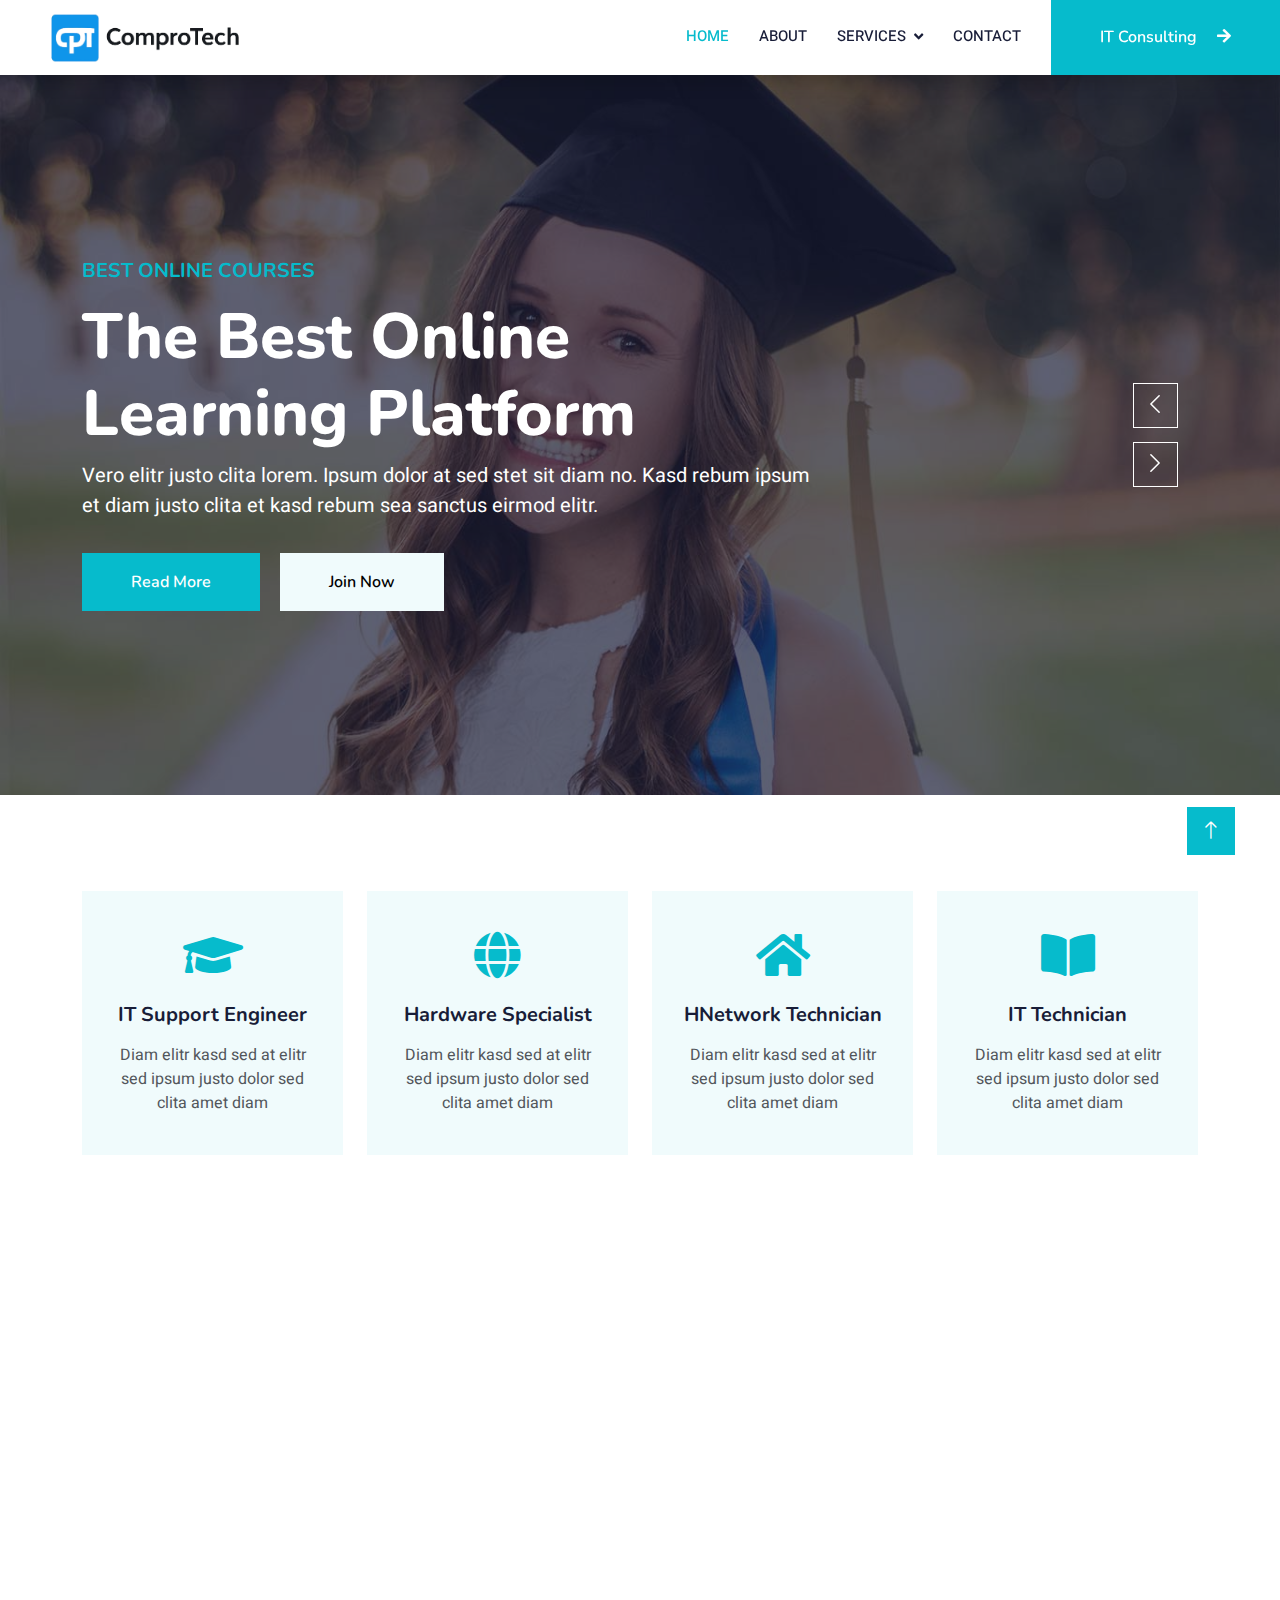
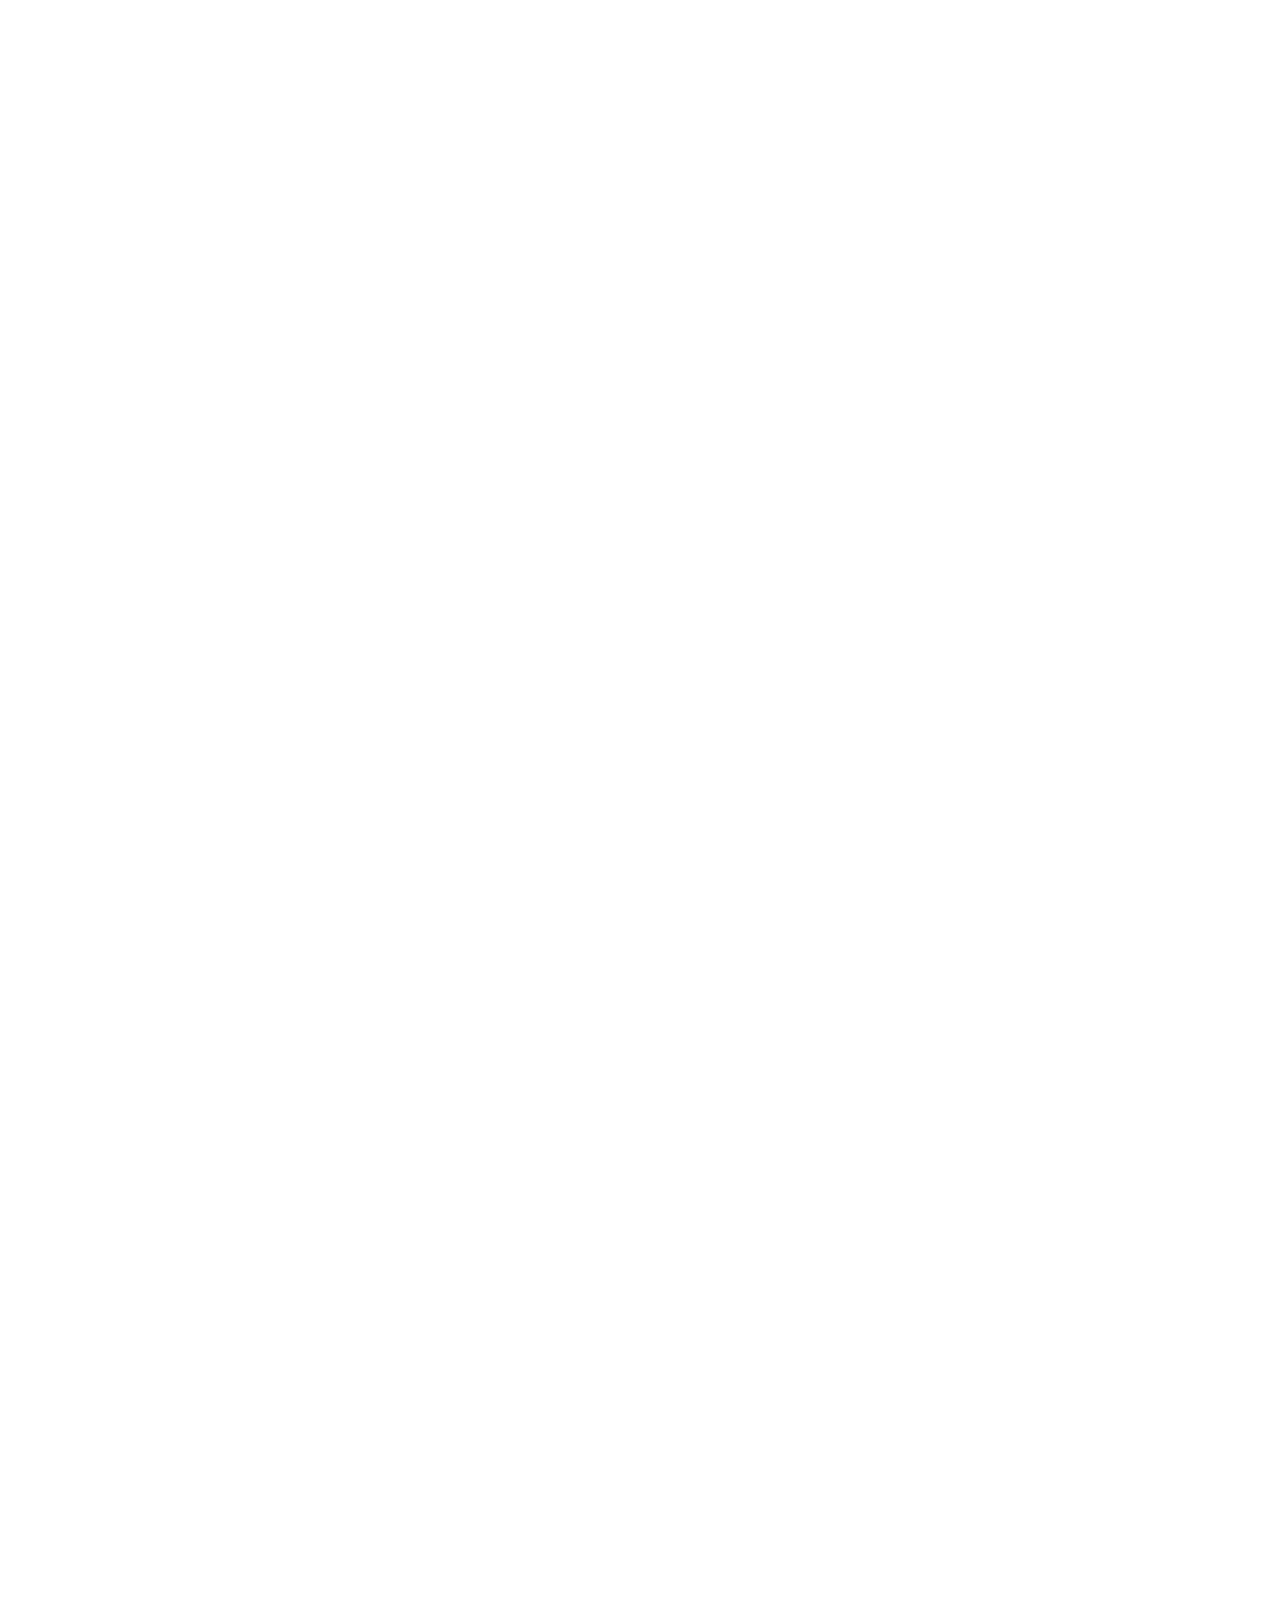
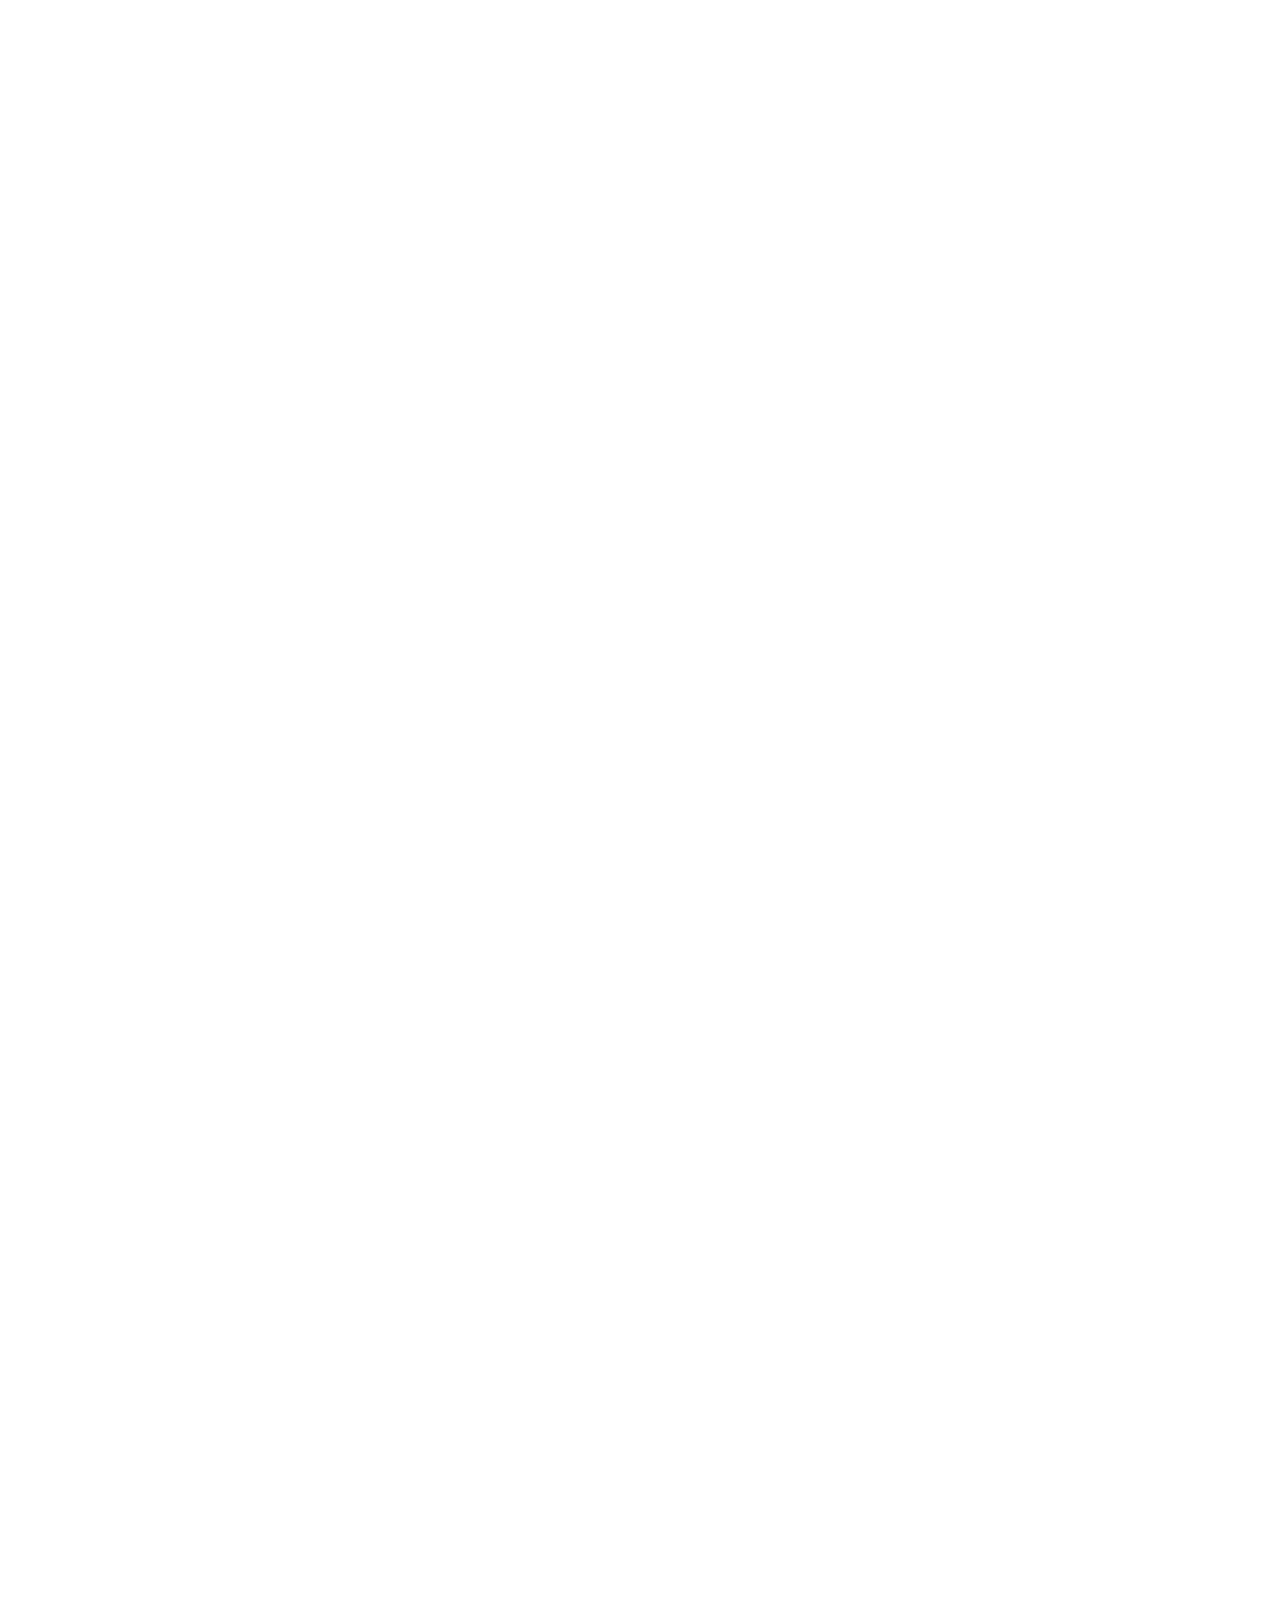
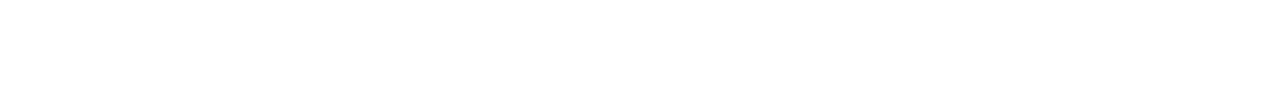
<file: index.html>
<!DOCTYPE html>
<html lang="en">

<head>
    <meta charset="utf-8">
    <title>comprotechbd</title>
    <meta content="width=device-width, initial-scale=1.0" name="viewport">
    <meta content="" name="keywords">
    <meta content="" name="description">

    <!-- Favicon -->
    <link href="img/favicon.png" rel="icon">

    <!-- Google Web Fonts -->
    <link rel="preconnect" href="https://fonts.googleapis.com">
    <link rel="preconnect" href="https://fonts.gstatic.com" crossorigin>
    <link href="https://fonts.googleapis.com/css2?family=Heebo:wght@400;500;600&family=Nunito:wght@600;700;800&display=swap" rel="stylesheet">

    <!-- Icon Font Stylesheet -->
    <link href="https://cdnjs.cloudflare.com/ajax/libs/font-awesome/5.10.0/css/all.min.css" rel="stylesheet">
    <link href="https://cdn.jsdelivr.net/npm/bootstrap-icons@1.4.1/font/bootstrap-icons.css" rel="stylesheet">

    <!-- Libraries Stylesheet -->
    <link href="lib/animate/animate.min.css" rel="stylesheet">
    <link href="lib/owlcarousel/assets/owl.carousel.min.css" rel="stylesheet">

    <!-- Customized Bootstrap Stylesheet -->
    <link href="css/bootstrap.min.css" rel="stylesheet">

    <!-- Template Stylesheet -->
    <link href="css/style.css" rel="stylesheet">
</head>

<body>
    <!-- Spinner Start -->
    <div id="spinner" class="show bg-white position-fixed translate-middle w-100 vh-100 top-50 start-50 d-flex align-items-center justify-content-center">
        <div class="spinner-border text-primary" style="width: 3rem; height: 3rem;" role="status">
            <span class="sr-only">Loading...</span>
        </div>
    </div>
    <!-- Spinner End -->


    <!-- Navbar Start -->
    <nav class="navbar navbar-expand-lg bg-white navbar-light shadow sticky-top p-0">
        <a href="index.html" class="navbar-brand d-flex align-items-center px-4 px-lg-5">
            <img src="img/comprotech-logo.png" alt="Comprotech BD Logo" style="height: 50px; width: auto;">
        </a>
        <button type="button" class="navbar-toggler me-4" data-bs-toggle="collapse" data-bs-target="#navbarCollapse">
            <span class="navbar-toggler-icon"></span>
        </button>
        <div class="collapse navbar-collapse" id="navbarCollapse">
            <div class="navbar-nav ms-auto p-4 p-lg-0">
                <a href="index.html" class="nav-item nav-link active">Home</a>
                <a href="about.html" class="nav-item nav-link">About</a>
                <div class="nav-item dropdown">
                    <a href="#" class="nav-link dropdown-toggle" data-bs-toggle="dropdown">Services</a>
                    <div class="dropdown-menu fade-down m-0">
                        <a href="team.html" class="dropdown-item">IT Support</a>
                        <a href="testimonial.html" class="dropdown-item">Hardware Specialist</a>
                        <a href="testimonial.html" class="dropdown-item">Home IT Support</a>
                        <a href="testimonial.html" class="dropdown-item">Server Support</a>
                    </div>
                </div>
                <a href="contact.html" class="nav-item nav-link">Contact</a>
                <a href="https://wa.me/8801681921264 " target="_blank" class=" whatsapp-link btn btn-primary py-4 px-lg-5 d-none d-lg-block">IT Consulting <i class="fa fa-arrow-right ms-3"></i></a>
            </div>
        </div>
    </nav>
    <!-- Navbar End -->


    <!-- Carousel Start -->
    <div class="container-fluid p-0 mb-5">
        <div class="owl-carousel header-carousel position-relative">
            <div class="owl-carousel-item position-relative">
                <img class="img-fluid" src="img/carousel-1.jpg" alt="">
                <div class="position-absolute top-0 start-0 w-100 h-100 d-flex align-items-center" style="background: rgba(24, 29, 56, .7);">
                    <div class="container">
                        <div class="row justify-content-start">
                            <div class="col-sm-10 col-lg-8">
                                <h5 class="text-primary text-uppercase mb-3 animated slideInDown">Best Online Courses</h5>
                                <h1 class="display-3 text-white animated slideInDown">The Best Online Learning Platform</h1>
                                <p class="fs-5 text-white mb-4 pb-2">Vero elitr justo clita lorem. Ipsum dolor at sed stet sit diam no. Kasd rebum ipsum et diam justo clita et kasd rebum sea sanctus eirmod elitr.</p>
                                <a href="" class="btn btn-primary py-md-3 px-md-5 me-3 animated slideInLeft">Read More</a>
                                <a href="" class="btn btn-light py-md-3 px-md-5 animated slideInRight">Join Now</a>
                            </div>
                        </div>
                    </div>
                </div>
            </div>
            <div class="owl-carousel-item position-relative">
                <img class="img-fluid" src="img/carousel-2.jpg" alt="">
                <div class="position-absolute top-0 start-0 w-100 h-100 d-flex align-items-center" style="background: rgba(24, 29, 56, .7);">
                    <div class="container">
                        <div class="row justify-content-start">
                            <div class="col-sm-10 col-lg-8">
                                <h5 class="text-primary text-uppercase mb-3 animated slideInDown">Best Online Courses</h5>
                                <h1 class="display-3 text-white animated slideInDown">Learn Hardware Like a Pro</h1>
                                <p class="fs-5 text-white mb-4 pb-2">Learn Hardware Like a Pro and turn your passion into a high-demand IT career. Master computer assembling, troubleshooting, networking, and server configuration through step-by-step practical training designed for real job environments.</p>
                                <a href="" class="btn btn-primary py-md-3 px-md-5 me-3 animated slideInLeft">Read More</a>
                                <a href="" class="btn btn-light py-md-3 px-md-5 animated slideInRight">Join Now</a>
                            </div>
                        </div>
                    </div>
                </div>
            </div>
        </div>
    </div>
    <!-- Carousel End -->


    <!-- Service Start -->
    <div class="container-xxl py-5">
        <div class="container">
            <div class="row g-4">
                <div class="col-lg-3 col-sm-6 wow fadeInUp" data-wow-delay="0.1s">
                    <div class="service-item text-center pt-3">
                        <div class="p-4">
                            <i class="fa fa-3x fa-graduation-cap text-primary mb-4"></i>
                            <h5 class="mb-3">IT Support Engineer</h5>
                            <p>Diam elitr kasd sed at elitr sed ipsum justo dolor sed clita amet diam</p>
                        </div>
                    </div>
                </div>
                <div class="col-lg-3 col-sm-6 wow fadeInUp" data-wow-delay="0.3s">
                    <div class="service-item text-center pt-3">
                        <div class="p-4">
                            <i class="fa fa-3x fa-globe text-primary mb-4"></i>
                            <h5 class="mb-3">Hardware Specialist</h5>
                            <p>Diam elitr kasd sed at elitr sed ipsum justo dolor sed clita amet diam</p>
                        </div>
                    </div>
                </div>
                <div class="col-lg-3 col-sm-6 wow fadeInUp" data-wow-delay="0.5s">
                    <div class="service-item text-center pt-3">
                        <div class="p-4">
                            <i class="fa fa-3x fa-home text-primary mb-4"></i>
                            <h5 class="mb-3">HNetwork Technician</h5>
                            <p>Diam elitr kasd sed at elitr sed ipsum justo dolor sed clita amet diam</p>
                        </div>
                    </div>
                </div>
                <div class="col-lg-3 col-sm-6 wow fadeInUp" data-wow-delay="0.7s">
                    <div class="service-item text-center pt-3">
                        <div class="p-4">
                            <i class="fa fa-3x fa-book-open text-primary mb-4"></i>
                            <h5 class="mb-3">IT Technician</h5>
                            <p>Diam elitr kasd sed at elitr sed ipsum justo dolor sed clita amet diam</p>
                        </div>
                    </div>
                </div>
            </div>
        </div>
    </div>
    <!-- Service End -->


    <!-- About Start -->
    <div class="container-xxl py-5">
        <div class="container">
            <div class="row g-5">
                <div class="col-lg-6 wow fadeInUp" data-wow-delay="0.1s" style="min-height: 400px;">
                    <div class="position-relative h-100">
                        <img class="img-fluid position-absolute w-100 h-100" src="img/about.jpeg" alt="" style="object-fit: cover;">
                    </div>
                </div>
                <div class="col-lg-6 wow fadeInUp" data-wow-delay="0.3s">
                    <h6 class="section-title bg-white text-start text-primary pe-3">About Us</h6>
                    <h1 class="mb-4">Join Comprotech BD E-Learning</h1>
                    <p class="mb-4">and become a professional in PC hardware, networking & server technology with real hands-on training.</p>
                    <p class="mb-4">Tempor erat elitr rebum at clita. Diam dolor diam ipsum sit. Aliqu diam amet diam et eos. Clita erat ipsum et lorem et sit, sed stet lorem sit clita duo justo magna dolore erat amet</p>
                    <div class="row gy-2 gx-4 mb-4">
                        <div class="col-sm-6">
                            <p class="mb-0"><i class="fa fa-arrow-right text-primary me-2"></i>Skilled Instructors</p>
                        </div>
                        <div class="col-sm-6">
                            <p class="mb-0"><i class="fa fa-arrow-right text-primary me-2"></i>Online Classes</p>
                        </div>
                        <div class="col-sm-6">
                            <p class="mb-0"><i class="fa fa-arrow-right text-primary me-2"></i>International Certificate</p>
                        </div>
                        <div class="col-sm-6">
                            <p class="mb-0"><i class="fa fa-arrow-right text-primary me-2"></i>Skilled Instructors</p>
                        </div>
                        <div class="col-sm-6">
                            <p class="mb-0"><i class="fa fa-arrow-right text-primary me-2"></i>Online Classes</p>
                        </div>
                        <div class="col-sm-6">
                            <p class="mb-0"><i class="fa fa-arrow-right text-primary me-2"></i>International Certificate</p>
                        </div>
                    </div>
                    <a class="btn btn-primary py-3 px-5 mt-2" href="">Read More</a>
                </div>
            </div>
        </div>
    </div>
    <!-- About End -->


    <!-- Categories Start -->
    <div class="container-xxl py-5 category">
        <div class="container">
            <div class="text-center wow fadeInUp" data-wow-delay="0.1s">
                <h6 class="section-title bg-white text-center text-primary px-3">Categories</h6>
                <h1 class="mb-5">Courses Categories</h1>
            </div>
            <div class="row g-3">
                <div class="col-lg-7 col-md-6">
                    <div class="row g-3">
                        <div class="col-lg-12 col-md-12 wow zoomIn" data-wow-delay="0.1s">
                            <a class="position-relative d-block overflow-hidden" href="">
                                <img class="img-fluid" src="img/cat-1.jpg" alt="">
                                <div class="bg-white text-center position-absolute bottom-0 end-0 py-2 px-3" style="margin: 1px;">
                                    <h5 class="m-0">IT Support</h5>
                                    <small class="text-primary">20 Courses</small>
                                </div>
                            </a>
                        </div>
                        <div class="col-lg-6 col-md-12 wow zoomIn" data-wow-delay="0.3s">
                            <a class="position-relative d-block overflow-hidden" href="">
                                <img class="img-fluid" src="img/cat-2.jpg" alt="">
                                <div class="bg-white text-center position-absolute bottom-0 end-0 py-2 px-3" style="margin: 1px;">
                                    <h5 class="m-0">Freelance IT Technician</h5>
                                    <small class="text-primary">22 Courses</small>
                                </div>
                            </a>
                        </div>
                        <div class="col-lg-6 col-md-12 wow zoomIn" data-wow-delay="0.5s">
                            <a class="position-relative d-block overflow-hidden" href="">
                                <img class="img-fluid" src="img/cat-3.jpg" alt="">
                                <div class="bg-white text-center position-absolute bottom-0 end-0 py-2 px-3" style="margin: 1px;">
                                    <h5 class="m-0">Hardware Specialist</h5>
                                    <small class="text-primary">19 Courses</small>
                                </div>
                            </a>
                        </div>
                    </div>
                </div>
                <div class="col-lg-5 col-md-6 wow zoomIn" data-wow-delay="0.7s" style="min-height: 350px;">
                    <a class="position-relative d-block h-100 overflow-hidden" href="">
                        <img class="img-fluid position-absolute w-100 h-100" src="img/cat-4.jpg" alt="" style="object-fit: cover;">
                        <div class="bg-white text-center position-absolute bottom-0 end-0 py-2 px-3" style="margin:  1px;">
                            <h5 class="m-0">Data Center Technician</h5>
                            <small class="text-primary">25 Courses</small>
                        </div>
                    </a>
                </div>
            </div>
        </div>
    </div>
    <!-- Categories Start -->


    <!-- Courses Start -->
    <div class="container-xxl py-5">
        <div class="container">
            <div class="text-center wow fadeInUp" data-wow-delay="0.1s">
                <h6 class="section-title bg-white text-center text-primary px-3">Courses</h6>
                <h1 class="mb-5">Popular Courses</h1>
            </div>
            <div class="row g-4 justify-content-center">
                <div class="col-lg-4 col-md-6 wow fadeInUp" data-wow-delay="0.1s">
                    <div class="course-item bg-light">
                        <div class="position-relative overflow-hidden">
                            <img class="img-fluid" src="img/course-1.jpg" alt="">
                            <div class="w-100 d-flex justify-content-center position-absolute bottom-0 start-0 mb-4">
                                <a href="#" class="flex-shrink-0 btn btn-sm btn-primary px-3 border-end" style="border-radius: 30px 0 0 30px;">Read More</a>
                                <a href="#" class="flex-shrink-0 btn btn-sm btn-primary px-3" style="border-radius: 0 30px 30px 0;">Join Now</a>
                            </div>
                        </div>
                        <div class="text-center p-4 pb-0">
                            <h3 class="mb-0">$149.00</h3>
                            <div class="mb-3">
                                <small class="fa fa-star text-primary"></small>
                                <small class="fa fa-star text-primary"></small>
                                <small class="fa fa-star text-primary"></small>
                                <small class="fa fa-star text-primary"></small>
                                <small class="fa fa-star text-primary"></small>
                                <small>(123)</small>
                            </div>
                            <h5 class="mb-4">Web Design & Development Course for Beginners</h5>
                        </div>
                        <div class="d-flex border-top">
                            <small class="flex-fill text-center border-end py-2"><i class="fa fa-user-tie text-primary me-2"></i>John Doe</small>
                            <small class="flex-fill text-center border-end py-2"><i class="fa fa-clock text-primary me-2"></i>1.49 Hrs</small>
                            <small class="flex-fill text-center py-2"><i class="fa fa-user text-primary me-2"></i>30 Students</small>
                        </div>
                    </div>
                </div>
                <div class="col-lg-4 col-md-6 wow fadeInUp" data-wow-delay="0.3s">
                    <div class="course-item bg-light">
                        <div class="position-relative overflow-hidden">
                            <img class="img-fluid" src="img/course-2.jpg" alt="">
                            <div class="w-100 d-flex justify-content-center position-absolute bottom-0 start-0 mb-4">
                                <a href="#" class="flex-shrink-0 btn btn-sm btn-primary px-3 border-end" style="border-radius: 30px 0 0 30px;">Read More</a>
                                <a href="#" class="flex-shrink-0 btn btn-sm btn-primary px-3" style="border-radius: 0 30px 30px 0;">Join Now</a>
                            </div>
                        </div>
                        <div class="text-center p-4 pb-0">
                            <h3 class="mb-0">$149.00</h3>
                            <div class="mb-3">
                                <small class="fa fa-star text-primary"></small>
                                <small class="fa fa-star text-primary"></small>
                                <small class="fa fa-star text-primary"></small>
                                <small class="fa fa-star text-primary"></small>
                                <small class="fa fa-star text-primary"></small>
                                <small>(123)</small>
                            </div>
                            <h5 class="mb-4">Web Design & Development Course for Beginners</h5>
                        </div>
                        <div class="d-flex border-top">
                            <small class="flex-fill text-center border-end py-2"><i class="fa fa-user-tie text-primary me-2"></i>John Doe</small>
                            <small class="flex-fill text-center border-end py-2"><i class="fa fa-clock text-primary me-2"></i>1.49 Hrs</small>
                            <small class="flex-fill text-center py-2"><i class="fa fa-user text-primary me-2"></i>30 Students</small>
                        </div>
                    </div>
                </div>
                <div class="col-lg-4 col-md-6 wow fadeInUp" data-wow-delay="0.5s">
                    <div class="course-item bg-light">
                        <div class="position-relative overflow-hidden">
                            <img class="img-fluid" src="img/course-3.jpg" alt="">
                            <div class="w-100 d-flex justify-content-center position-absolute bottom-0 start-0 mb-4">
                                <a href="#" class="flex-shrink-0 btn btn-sm btn-primary px-3 border-end" style="border-radius: 30px 0 0 30px;">Read More</a>
                                <a href="#" class="flex-shrink-0 btn btn-sm btn-primary px-3" style="border-radius: 0 30px 30px 0;">Join Now</a>
                            </div>
                        </div>
                        <div class="text-center p-4 pb-0">
                            <h3 class="mb-0">$149.00</h3>
                            <div class="mb-3">
                                <small class="fa fa-star text-primary"></small>
                                <small class="fa fa-star text-primary"></small>
                                <small class="fa fa-star text-primary"></small>
                                <small class="fa fa-star text-primary"></small>
                                <small class="fa fa-star text-primary"></small>
                                <small>(123)</small>
                            </div>
                            <h5 class="mb-4">Web Design & Development Course for Beginners</h5>
                        </div>
                        <div class="d-flex border-top">
                            <small class="flex-fill text-center border-end py-2"><i class="fa fa-user-tie text-primary me-2"></i>John Doe</small>
                            <small class="flex-fill text-center border-end py-2"><i class="fa fa-clock text-primary me-2"></i>1.49 Hrs</small>
                            <small class="flex-fill text-center py-2"><i class="fa fa-user text-primary me-2"></i>30 Students</small>
                        </div>
                    </div>
                </div>
            </div>
        </div>
    </div>
    <!-- Courses End -->


    <!-- Team Start -->
    <div class="container-xxl py-5">
        <div class="container">
            <div class="text-center wow fadeInUp" data-wow-delay="0.1s">
                <h6 class="section-title bg-white text-center text-primary px-3">Instructors</h6>
                <h1 class="mb-5">Expert Instructors</h1>
            </div>
            <div class="row g-4">
                <div class="col-lg-3 col-md-6 wow fadeInUp" data-wow-delay="0.1s">
                    <div class="team-item bg-light">
                        <div class="overflow-hidden">
                            <img class="img-fluid" src="img/team-1.jpeg" alt="">
                        </div>
                        <div class="position-relative d-flex justify-content-center" style="margin-top: -23px;">
                            <div class="bg-light d-flex justify-content-center pt-2 px-1">
                                <a class="btn btn-sm-square btn-primary mx-1" href=""><i class="fab fa-facebook-f"></i></a>
                                <a class="btn btn-sm-square btn-primary mx-1" href=""><i class="fab fa-twitter"></i></a>
                                <a class="btn btn-sm-square btn-primary mx-1" href=""><i class="fab fa-instagram"></i></a>
                            </div>
                        </div>
                        <div class="text-center p-4">
                            <h5 class="mb-0">MD.Mokarrom Hossain</h5>
                            <small>Founder & CEO</small>
                        </div>
                    </div>
                </div>
            </div>
        </div>
    </div>
    <!-- Team End -->


    <!-- Testimonial Start -->
    <div class="container-xxl py-5 wow fadeInUp" data-wow-delay="0.1s">
        <div class="container">
            <div class="text-center">
                <h6 class="section-title bg-white text-center text-primary px-3">Testimonial</h6>
                <h1 class="mb-5">Our Students Say!</h1>
            </div>
            <div class="owl-carousel testimonial-carousel position-relative">
                <div class="testimonial-item text-center">
                    <img class="border rounded-circle p-2 mx-auto mb-3" src="img/testimonial-1.jpg" style="width: 80px; height: 80px;">
                    <h5 class="mb-0">Client Name</h5>
                    <p>Profession</p>
                    <div class="testimonial-text bg-light text-center p-4">
                    <p class="mb-0">Tempor erat elitr rebum at clita. Diam dolor diam ipsum sit diam amet diam et eos. Clita erat ipsum et lorem et sit.</p>
                    </div>
                </div>
                <div class="testimonial-item text-center">
                    <img class="border rounded-circle p-2 mx-auto mb-3" src="img/testimonial-2.jpg" style="width: 80px; height: 80px;">
                    <h5 class="mb-0">Client Name</h5>
                    <p>Profession</p>
                    <div class="testimonial-text bg-light text-center p-4">
                    <p class="mb-0">Tempor erat elitr rebum at clita. Diam dolor diam ipsum sit diam amet diam et eos. Clita erat ipsum et lorem et sit.</p>
                    </div>
                </div>
                <div class="testimonial-item text-center">
                    <img class="border rounded-circle p-2 mx-auto mb-3" src="img/testimonial-3.jpg" style="width: 80px; height: 80px;">
                    <h5 class="mb-0">Client Name</h5>
                    <p>Profession</p>
                    <div class="testimonial-text bg-light text-center p-4">
                    <p class="mb-0">Tempor erat elitr rebum at clita. Diam dolor diam ipsum sit diam amet diam et eos. Clita erat ipsum et lorem et sit.</p>
                    </div>
                </div>
                <div class="testimonial-item text-center">
                    <img class="border rounded-circle p-2 mx-auto mb-3" src="img/testimonial-4.jpg" style="width: 80px; height: 80px;">
                    <h5 class="mb-0">Client Name</h5>
                    <p>Profession</p>
                    <div class="testimonial-text bg-light text-center p-4">
                    <p class="mb-0">Tempor erat elitr rebum at clita. Diam dolor diam ipsum sit diam amet diam et eos. Clita erat ipsum et lorem et sit.</p>
                    </div>
                </div>
            </div>
        </div>
    </div>
    <!-- Testimonial End -->
        

    <!-- Footer Start -->
    <div class="container-fluid bg-dark text-light footer pt-5 mt-5 wow fadeIn" data-wow-delay="0.1s">
        <div class="container py-5">
            <div class="row g-5">
                <div class="col-lg-3 col-md-6">
                    <h4 class="text-white mb-3">Quick Link</h4>
                    <a class="btn btn-link" href="">About Us</a>
                    <a class="btn btn-link" href="">Contact Us</a>
                    <a class="btn btn-link" href="">Privacy Policy</a>
                    <a class="btn btn-link" href="">Terms & Condition</a>
                    <a class="btn btn-link" href="">FAQs & Help</a>
                </div>
                <div class="col-lg-3 col-md-6">
                    <h4 class="text-white mb-3">Contact</h4>
                    <p class="mb-2"><i class="fa fa-map-marker-alt me-3"></i>Section-12, Block-E, House-37, Road-05 Mirpur
                                                                            Mirpur Pallabi
                                                                            Dhaka, Dhaka, 1216</p>
                    <p class="mb-2"><i class="fa fa-phone-alt me-3"></i>+012 345 67890</p>
                    <p class="mb-2"><i class="fa fa-envelope me-3"></i>hello@comprotechbd.com</p>
                    <div class="d-flex pt-2">
                        <a class="btn btn-outline-light btn-social" href=""><i class="fab fa-twitter"></i></a>
                        <a class="btn btn-outline-light btn-social" href=""><i class="fab fa-facebook-f"></i></a>
                        <a class="btn btn-outline-light btn-social" href=""><i class="fab fa-youtube"></i></a>
                        <a class="btn btn-outline-light btn-social" href=""><i class="fab fa-linkedin-in"></i></a>
                    </div>
                </div>
                <div class="col-lg-3 col-md-6">
                    <h4 class="text-white mb-3">Gallery</h4>
                    <div class="row g-2 pt-2">
                        <div class="col-4">
                            <img class="img-fluid bg-light p-1" src="img/course-1.jpg" alt="">
                        </div>
                        <div class="col-4">
                            <img class="img-fluid bg-light p-1" src="img/course-2.jpg" alt="">
                        </div>
                        <div class="col-4">
                            <img class="img-fluid bg-light p-1" src="img/course-3.jpg" alt="">
                        </div>
                        <div class="col-4">
                            <img class="img-fluid bg-light p-1" src="img/course-2.jpg" alt="">
                        </div>
                        <div class="col-4">
                            <img class="img-fluid bg-light p-1" src="img/course-3.jpg" alt="">
                        </div>
                        <div class="col-4">
                            <img class="img-fluid bg-light p-1" src="img/course-1.jpg" alt="">
                        </div>
                    </div>
                </div>
                <div class="col-lg-3 col-md-6">
                    <h4 class="text-white mb-3">Newsletter</h4>
                    <p>Dolor amet sit justo amet elitr clita ipsum elitr est.</p>
                    <div class="position-relative mx-auto" style="max-width: 400px;">
                        <input class="form-control border-0 w-100 py-3 ps-4 pe-5" type="text" placeholder="Your email">
                        <button type="button" class="btn btn-primary py-2 position-absolute top-0 end-0 mt-2 me-2">SignUp</button>
                    </div>
                </div>
            </div>
        </div>
        <div class="container">
            <div class="copyright">
                <div class="row">
                    <div class="col-md-6 text-center text-md-start mb-3 mb-md-0">
                        &copy; <a class="border-bottom" href="#">Comprotech BD</a>, All Right Reserved.

                        <!--/*** The author’s attribution link must remain intact in the template. ***/-->
                        <!--/*** If you wish to remove this credit link, please purchase the Pro Version . ***/-->
                        Designed By <a class="border-bottom" href="https://hellojoyonto.com">Joyonto Rozario</a>
                    </div>
                    <div class="col-md-6 text-center text-md-end">
                        <div class="footer-menu">
                            <a href="">Home</a>
                            <a href="">Cookies</a>
                            <a href="">Help</a>
                            <a href="">FQAs</a>
                        </div>
                    </div>
                </div>
            </div>
        </div>
    </div>
    <!-- Footer End -->


    <!-- Back to Top -->
    <a href="#" class="btn btn-lg btn-primary btn-lg-square back-to-top"><i class="bi bi-arrow-up"></i></a>


    <!-- JavaScript Libraries -->
    <script src="https://code.jquery.com/jquery-3.4.1.min.js"></script>
    <script src="https://cdn.jsdelivr.net/npm/bootstrap@5.0.0/dist/js/bootstrap.bundle.min.js"></script>
    <script src="lib/wow/wow.min.js"></script>
    <script src="lib/easing/easing.min.js"></script>
    <script src="lib/waypoints/waypoints.min.js"></script>
    <script src="lib/owlcarousel/owl.carousel.min.js"></script>

    <!-- Template Javascript -->
    <script src="js/main.js"></script>
</body>

</html>
</file>
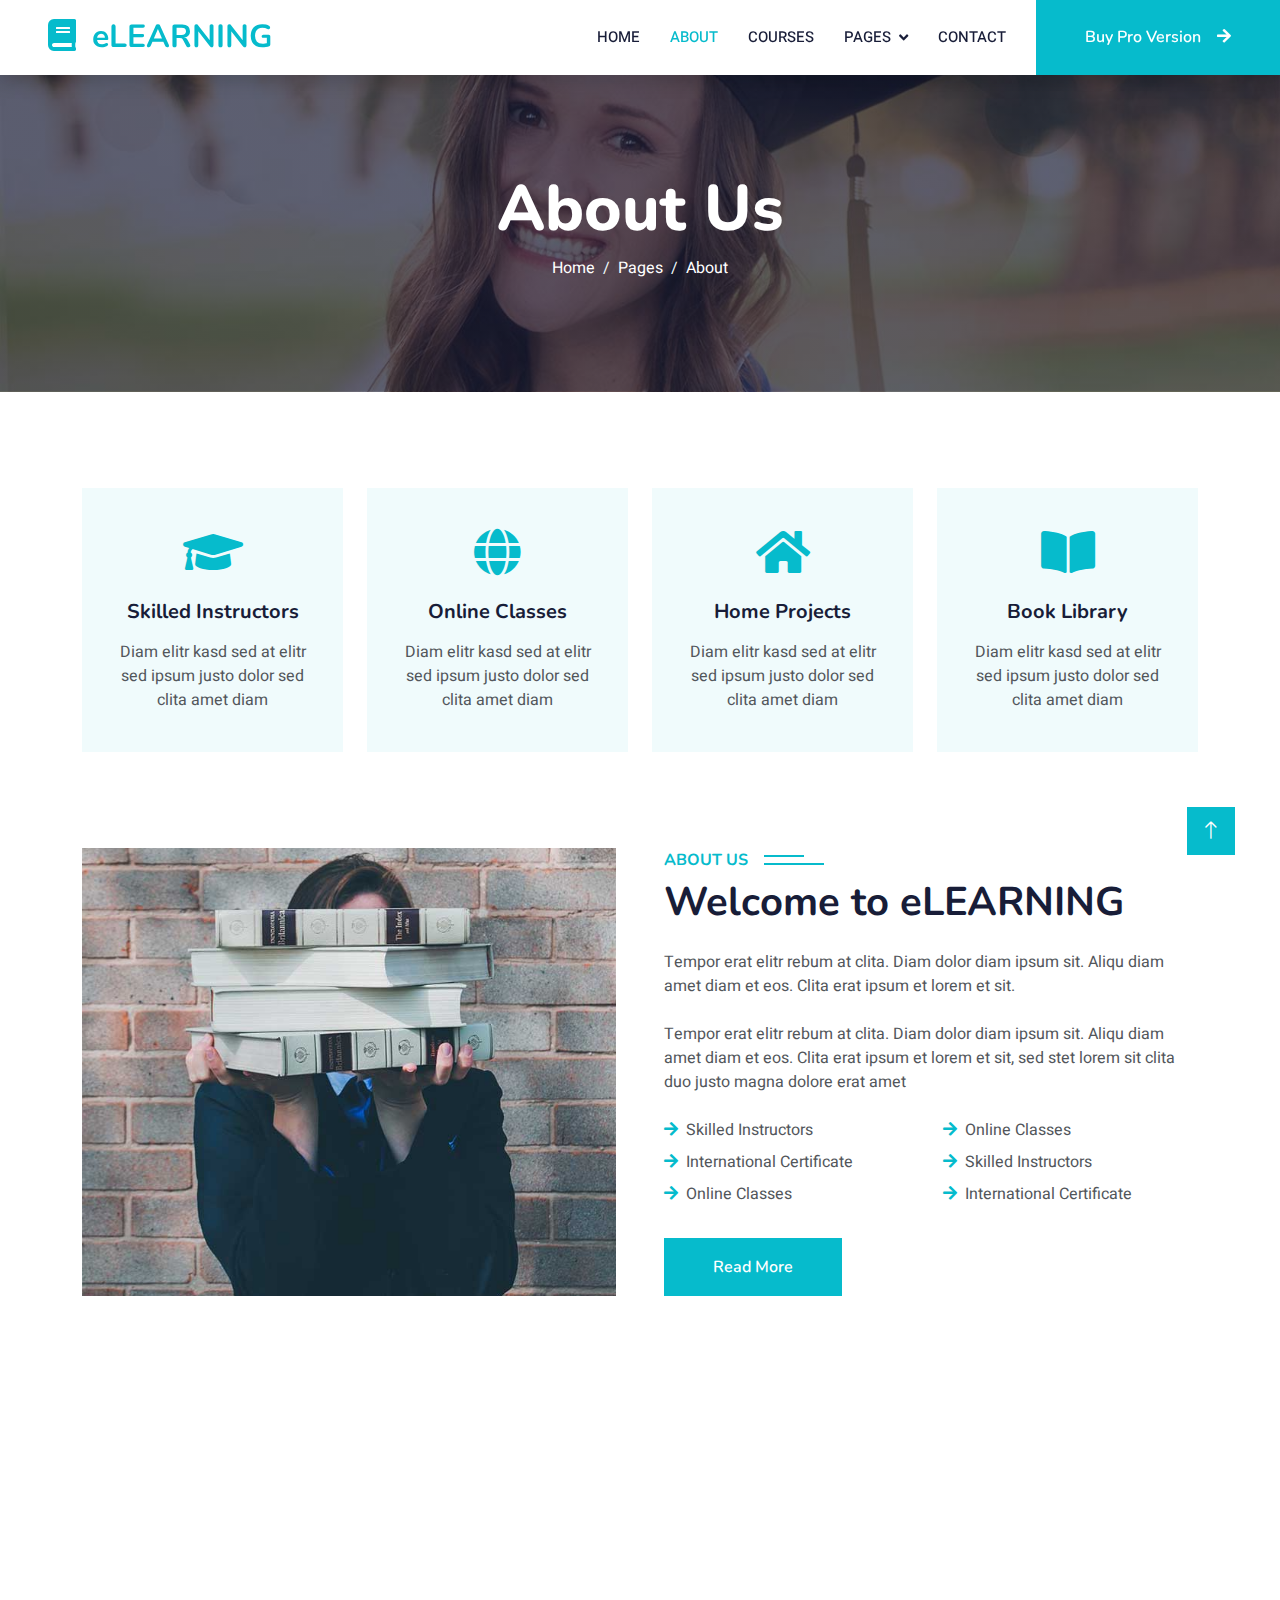
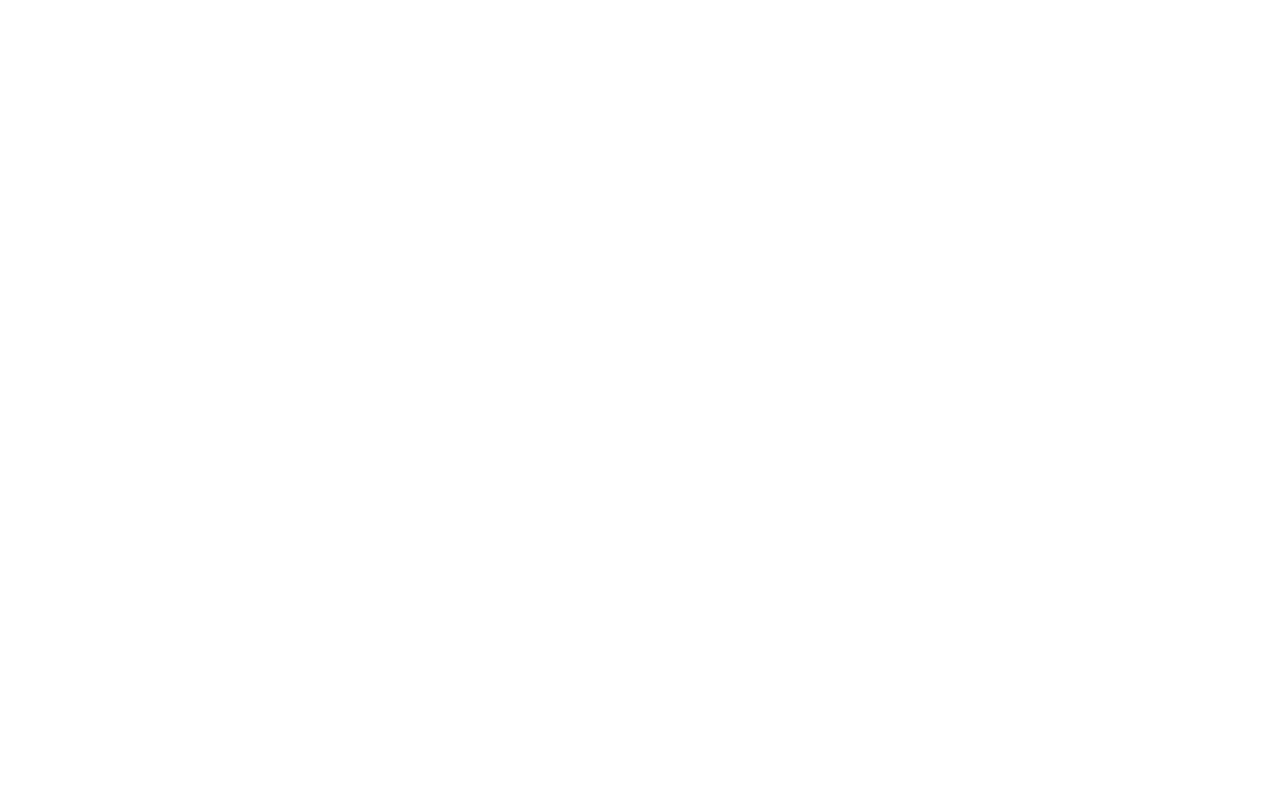
<file: about.html>
<!DOCTYPE html>
<html lang="en">

<head>
    <meta charset="utf-8">
    <title>eLEARNING - eLearning HTML Template</title>
    <meta content="width=device-width, initial-scale=1.0" name="viewport">
    <meta content="" name="keywords">
    <meta content="" name="description">

    <!-- Favicon -->
    <link href="img/favicon.ico" rel="icon">

    <!-- Google Web Fonts -->
    <link rel="preconnect" href="https://fonts.googleapis.com">
    <link rel="preconnect" href="https://fonts.gstatic.com" crossorigin>
    <link href="https://fonts.googleapis.com/css2?family=Heebo:wght@400;500;600&family=Nunito:wght@600;700;800&display=swap" rel="stylesheet">

    <!-- Icon Font Stylesheet -->
    <link href="https://cdnjs.cloudflare.com/ajax/libs/font-awesome/5.10.0/css/all.min.css" rel="stylesheet">
    <link href="https://cdn.jsdelivr.net/npm/bootstrap-icons@1.4.1/font/bootstrap-icons.css" rel="stylesheet">

    <!-- Libraries Stylesheet -->
    <link href="lib/animate/animate.min.css" rel="stylesheet">
    <link href="lib/owlcarousel/assets/owl.carousel.min.css" rel="stylesheet">

    <!-- Customized Bootstrap Stylesheet -->
    <link href="css/bootstrap.min.css" rel="stylesheet">

    <!-- Template Stylesheet -->
    <link href="css/style.css" rel="stylesheet">
</head>

<body>
    <!-- Spinner Start -->
    <div id="spinner" class="show bg-white position-fixed translate-middle w-100 vh-100 top-50 start-50 d-flex align-items-center justify-content-center">
        <div class="spinner-border text-primary" style="width: 3rem; height: 3rem;" role="status">
            <span class="sr-only">Loading...</span>
        </div>
    </div>
    <!-- Spinner End -->


    <!-- Navbar Start -->
    <nav class="navbar navbar-expand-lg bg-white navbar-light shadow sticky-top p-0">
        <a href="index.html" class="navbar-brand d-flex align-items-center px-4 px-lg-5">
            <h2 class="m-0 text-primary"><i class="fa fa-book me-3"></i>eLEARNING</h2>
        </a>
        <button type="button" class="navbar-toggler me-4" data-bs-toggle="collapse" data-bs-target="#navbarCollapse">
            <span class="navbar-toggler-icon"></span>
        </button>
        <div class="collapse navbar-collapse" id="navbarCollapse">
            <div class="navbar-nav ms-auto p-4 p-lg-0">
                <a href="index.html" class="nav-item nav-link">Home</a>
                <a href="about.html" class="nav-item nav-link active">About</a>
                <a href="courses.html" class="nav-item nav-link">Courses</a>
                <div class="nav-item dropdown">
                    <a href="#" class="nav-link dropdown-toggle" data-bs-toggle="dropdown">Pages</a>
                    <div class="dropdown-menu fade-down m-0">
                        <a href="team.html" class="dropdown-item">Our Team</a>
                        <a href="testimonial.html" class="dropdown-item">Testimonial</a>
                        <a href="404.html" class="dropdown-item">404 Page</a>
                    </div>
                </div>
                <a href="contact.html" class="nav-item nav-link">Contact</a>
            </div>
            <a href="https://htmlcodex.com/downloading/?item=2151" class="btn btn-primary py-4 px-lg-5 d-none d-lg-block">Buy Pro Version<i class="fa fa-arrow-right ms-3"></i></a>
        </div>
    </nav>
    <!-- Navbar End -->


    <!-- Header Start -->
    <div class="container-fluid bg-primary py-5 mb-5 page-header">
        <div class="container py-5">
            <div class="row justify-content-center">
                <div class="col-lg-10 text-center">
                    <h1 class="display-3 text-white animated slideInDown">About Us</h1>
                    <nav aria-label="breadcrumb">
                        <ol class="breadcrumb justify-content-center">
                            <li class="breadcrumb-item"><a class="text-white" href="#">Home</a></li>
                            <li class="breadcrumb-item"><a class="text-white" href="#">Pages</a></li>
                            <li class="breadcrumb-item text-white active" aria-current="page">About</li>
                        </ol>
                    </nav>
                </div>
            </div>
        </div>
    </div>
    <!-- Header End -->


    <!-- Service Start -->
    <div class="container-xxl py-5">
        <div class="container">
            <div class="row g-4">
                <div class="col-lg-3 col-sm-6 wow fadeInUp" data-wow-delay="0.1s">
                    <div class="service-item text-center pt-3">
                        <div class="p-4">
                            <i class="fa fa-3x fa-graduation-cap text-primary mb-4"></i>
                            <h5 class="mb-3">Skilled Instructors</h5>
                            <p>Diam elitr kasd sed at elitr sed ipsum justo dolor sed clita amet diam</p>
                        </div>
                    </div>
                </div>
                <div class="col-lg-3 col-sm-6 wow fadeInUp" data-wow-delay="0.3s">
                    <div class="service-item text-center pt-3">
                        <div class="p-4">
                            <i class="fa fa-3x fa-globe text-primary mb-4"></i>
                            <h5 class="mb-3">Online Classes</h5>
                            <p>Diam elitr kasd sed at elitr sed ipsum justo dolor sed clita amet diam</p>
                        </div>
                    </div>
                </div>
                <div class="col-lg-3 col-sm-6 wow fadeInUp" data-wow-delay="0.5s">
                    <div class="service-item text-center pt-3">
                        <div class="p-4">
                            <i class="fa fa-3x fa-home text-primary mb-4"></i>
                            <h5 class="mb-3">Home Projects</h5>
                            <p>Diam elitr kasd sed at elitr sed ipsum justo dolor sed clita amet diam</p>
                        </div>
                    </div>
                </div>
                <div class="col-lg-3 col-sm-6 wow fadeInUp" data-wow-delay="0.7s">
                    <div class="service-item text-center pt-3">
                        <div class="p-4">
                            <i class="fa fa-3x fa-book-open text-primary mb-4"></i>
                            <h5 class="mb-3">Book Library</h5>
                            <p>Diam elitr kasd sed at elitr sed ipsum justo dolor sed clita amet diam</p>
                        </div>
                    </div>
                </div>
            </div>
        </div>
    </div>
    <!-- Service End -->


    <!-- About Start -->
    <div class="container-xxl py-5">
        <div class="container">
            <div class="row g-5">
                <div class="col-lg-6 wow fadeInUp" data-wow-delay="0.1s" style="min-height: 400px;">
                    <div class="position-relative h-100">
                        <img class="img-fluid position-absolute w-100 h-100" src="img/about.jpg" alt="" style="object-fit: cover;">
                    </div>
                </div>
                <div class="col-lg-6 wow fadeInUp" data-wow-delay="0.3s">
                    <h6 class="section-title bg-white text-start text-primary pe-3">About Us</h6>
                    <h1 class="mb-4">Welcome to eLEARNING</h1>
                    <p class="mb-4">Tempor erat elitr rebum at clita. Diam dolor diam ipsum sit. Aliqu diam amet diam et eos. Clita erat ipsum et lorem et sit.</p>
                    <p class="mb-4">Tempor erat elitr rebum at clita. Diam dolor diam ipsum sit. Aliqu diam amet diam et eos. Clita erat ipsum et lorem et sit, sed stet lorem sit clita duo justo magna dolore erat amet</p>
                    <div class="row gy-2 gx-4 mb-4">
                        <div class="col-sm-6">
                            <p class="mb-0"><i class="fa fa-arrow-right text-primary me-2"></i>Skilled Instructors</p>
                        </div>
                        <div class="col-sm-6">
                            <p class="mb-0"><i class="fa fa-arrow-right text-primary me-2"></i>Online Classes</p>
                        </div>
                        <div class="col-sm-6">
                            <p class="mb-0"><i class="fa fa-arrow-right text-primary me-2"></i>International Certificate</p>
                        </div>
                        <div class="col-sm-6">
                            <p class="mb-0"><i class="fa fa-arrow-right text-primary me-2"></i>Skilled Instructors</p>
                        </div>
                        <div class="col-sm-6">
                            <p class="mb-0"><i class="fa fa-arrow-right text-primary me-2"></i>Online Classes</p>
                        </div>
                        <div class="col-sm-6">
                            <p class="mb-0"><i class="fa fa-arrow-right text-primary me-2"></i>International Certificate</p>
                        </div>
                    </div>
                    <a class="btn btn-primary py-3 px-5 mt-2" href="">Read More</a>
                </div>
            </div>
        </div>
    </div>
    <!-- About End -->


    <!-- Team Start -->
    <div class="container-xxl py-5">
        <div class="container">
            <div class="text-center wow fadeInUp" data-wow-delay="0.1s">
                <h6 class="section-title bg-white text-center text-primary px-3">Instructors</h6>
                <h1 class="mb-5">Expert Instructors</h1>
            </div>
            <div class="row g-4">
                <div class="col-lg-3 col-md-6 wow fadeInUp" data-wow-delay="0.1s">
                    <div class="team-item bg-light">
                        <div class="overflow-hidden">
                            <img class="img-fluid" src="img/team-1.jpg" alt="">
                        </div>
                        <div class="position-relative d-flex justify-content-center" style="margin-top: -23px;">
                            <div class="bg-light d-flex justify-content-center pt-2 px-1">
                                <a class="btn btn-sm-square btn-primary mx-1" href=""><i class="fab fa-facebook-f"></i></a>
                                <a class="btn btn-sm-square btn-primary mx-1" href=""><i class="fab fa-twitter"></i></a>
                                <a class="btn btn-sm-square btn-primary mx-1" href=""><i class="fab fa-instagram"></i></a>
                            </div>
                        </div>
                        <div class="text-center p-4">
                            <h5 class="mb-0">Instructor Name</h5>
                            <small>Designation</small>
                        </div>
                    </div>
                </div>
                <div class="col-lg-3 col-md-6 wow fadeInUp" data-wow-delay="0.3s">
                    <div class="team-item bg-light">
                        <div class="overflow-hidden">
                            <img class="img-fluid" src="img/team-2.jpg" alt="">
                        </div>
                        <div class="position-relative d-flex justify-content-center" style="margin-top: -23px;">
                            <div class="bg-light d-flex justify-content-center pt-2 px-1">
                                <a class="btn btn-sm-square btn-primary mx-1" href=""><i class="fab fa-facebook-f"></i></a>
                                <a class="btn btn-sm-square btn-primary mx-1" href=""><i class="fab fa-twitter"></i></a>
                                <a class="btn btn-sm-square btn-primary mx-1" href=""><i class="fab fa-instagram"></i></a>
                            </div>
                        </div>
                        <div class="text-center p-4">
                            <h5 class="mb-0">Instructor Name</h5>
                            <small>Designation</small>
                        </div>
                    </div>
                </div>
                <div class="col-lg-3 col-md-6 wow fadeInUp" data-wow-delay="0.5s">
                    <div class="team-item bg-light">
                        <div class="overflow-hidden">
                            <img class="img-fluid" src="img/team-3.jpg" alt="">
                        </div>
                        <div class="position-relative d-flex justify-content-center" style="margin-top: -23px;">
                            <div class="bg-light d-flex justify-content-center pt-2 px-1">
                                <a class="btn btn-sm-square btn-primary mx-1" href=""><i class="fab fa-facebook-f"></i></a>
                                <a class="btn btn-sm-square btn-primary mx-1" href=""><i class="fab fa-twitter"></i></a>
                                <a class="btn btn-sm-square btn-primary mx-1" href=""><i class="fab fa-instagram"></i></a>
                            </div>
                        </div>
                        <div class="text-center p-4">
                            <h5 class="mb-0">Instructor Name</h5>
                            <small>Designation</small>
                        </div>
                    </div>
                </div>
                <div class="col-lg-3 col-md-6 wow fadeInUp" data-wow-delay="0.7s">
                    <div class="team-item bg-light">
                        <div class="overflow-hidden">
                            <img class="img-fluid" src="img/team-4.jpg" alt="">
                        </div>
                        <div class="position-relative d-flex justify-content-center" style="margin-top: -23px;">
                            <div class="bg-light d-flex justify-content-center pt-2 px-1">
                                <a class="btn btn-sm-square btn-primary mx-1" href=""><i class="fab fa-facebook-f"></i></a>
                                <a class="btn btn-sm-square btn-primary mx-1" href=""><i class="fab fa-twitter"></i></a>
                                <a class="btn btn-sm-square btn-primary mx-1" href=""><i class="fab fa-instagram"></i></a>
                            </div>
                        </div>
                        <div class="text-center p-4">
                            <h5 class="mb-0">Instructor Name</h5>
                            <small>Designation</small>
                        </div>
                    </div>
                </div>
            </div>
        </div>
    </div>
    <!-- Team End -->
        

    <!-- Footer Start -->
    <div class="container-fluid bg-dark text-light footer pt-5 mt-5 wow fadeIn" data-wow-delay="0.1s">
        <div class="container py-5">
            <div class="row g-5">
                <div class="col-lg-3 col-md-6">
                    <h4 class="text-white mb-3">Quick Link</h4>
                    <a class="btn btn-link" href="">About Us</a>
                    <a class="btn btn-link" href="">Contact Us</a>
                    <a class="btn btn-link" href="">Privacy Policy</a>
                    <a class="btn btn-link" href="">Terms & Condition</a>
                    <a class="btn btn-link" href="">FAQs & Help</a>
                </div>
                <div class="col-lg-3 col-md-6">
                    <h4 class="text-white mb-3">Contact</h4>
                    <p class="mb-2"><i class="fa fa-map-marker-alt me-3"></i>123 Street, New York, USA</p>
                    <p class="mb-2"><i class="fa fa-phone-alt me-3"></i>+012 345 67890</p>
                    <p class="mb-2"><i class="fa fa-envelope me-3"></i>info@example.com</p>
                    <div class="d-flex pt-2">
                        <a class="btn btn-outline-light btn-social" href=""><i class="fab fa-twitter"></i></a>
                        <a class="btn btn-outline-light btn-social" href=""><i class="fab fa-facebook-f"></i></a>
                        <a class="btn btn-outline-light btn-social" href=""><i class="fab fa-youtube"></i></a>
                        <a class="btn btn-outline-light btn-social" href=""><i class="fab fa-linkedin-in"></i></a>
                    </div>
                </div>
                <div class="col-lg-3 col-md-6">
                    <h4 class="text-white mb-3">Gallery</h4>
                    <div class="row g-2 pt-2">
                        <div class="col-4">
                            <img class="img-fluid bg-light p-1" src="img/course-1.jpg" alt="">
                        </div>
                        <div class="col-4">
                            <img class="img-fluid bg-light p-1" src="img/course-2.jpg" alt="">
                        </div>
                        <div class="col-4">
                            <img class="img-fluid bg-light p-1" src="img/course-3.jpg" alt="">
                        </div>
                        <div class="col-4">
                            <img class="img-fluid bg-light p-1" src="img/course-2.jpg" alt="">
                        </div>
                        <div class="col-4">
                            <img class="img-fluid bg-light p-1" src="img/course-3.jpg" alt="">
                        </div>
                        <div class="col-4">
                            <img class="img-fluid bg-light p-1" src="img/course-1.jpg" alt="">
                        </div>
                    </div>
                </div>
                <div class="col-lg-3 col-md-6">
                    <h4 class="text-white mb-3">Newsletter</h4>
                    <p>Dolor amet sit justo amet elitr clita ipsum elitr est.</p>
                    <div class="position-relative mx-auto" style="max-width: 400px;">
                        <input class="form-control border-0 w-100 py-3 ps-4 pe-5" type="text" placeholder="Your email">
                        <button type="button" class="btn btn-primary py-2 position-absolute top-0 end-0 mt-2 me-2">SignUp</button>
                    </div>
                </div>
            </div>
        </div>
        <div class="container">
            <div class="copyright">
                <div class="row">
                    <div class="col-md-6 text-center text-md-start mb-3 mb-md-0">
                        &copy; <a class="border-bottom" href="#">Your Site Name</a>, All Right Reserved.

                        <!--/*** The author’s attribution link must remain intact in the template. ***/-->
                        <!--/*** If you wish to remove this credit link, please purchase the Pro Version . ***/-->
                        Designed By <a class="border-bottom" href="https://htmlcodex.com">HTML Codex</a>
                    </div>
                    <div class="col-md-6 text-center text-md-end">
                        <div class="footer-menu">
                            <a href="">Home</a>
                            <a href="">Cookies</a>
                            <a href="">Help</a>
                            <a href="">FQAs</a>
                        </div>
                    </div>
                </div>
            </div>
        </div>
    </div>
    <!-- Footer End -->


    <!-- Back to Top -->
    <a href="#" class="btn btn-lg btn-primary btn-lg-square back-to-top"><i class="bi bi-arrow-up"></i></a>


    <!-- JavaScript Libraries -->
    <script src="https://code.jquery.com/jquery-3.4.1.min.js"></script>
    <script src="https://cdn.jsdelivr.net/npm/bootstrap@5.0.0/dist/js/bootstrap.bundle.min.js"></script>
    <script src="lib/wow/wow.min.js"></script>
    <script src="lib/easing/easing.min.js"></script>
    <script src="lib/waypoints/waypoints.min.js"></script>
    <script src="lib/owlcarousel/owl.carousel.min.js"></script>

    <!-- Template Javascript -->
    <script src="js/main.js"></script>
</body>

</html>
</file>
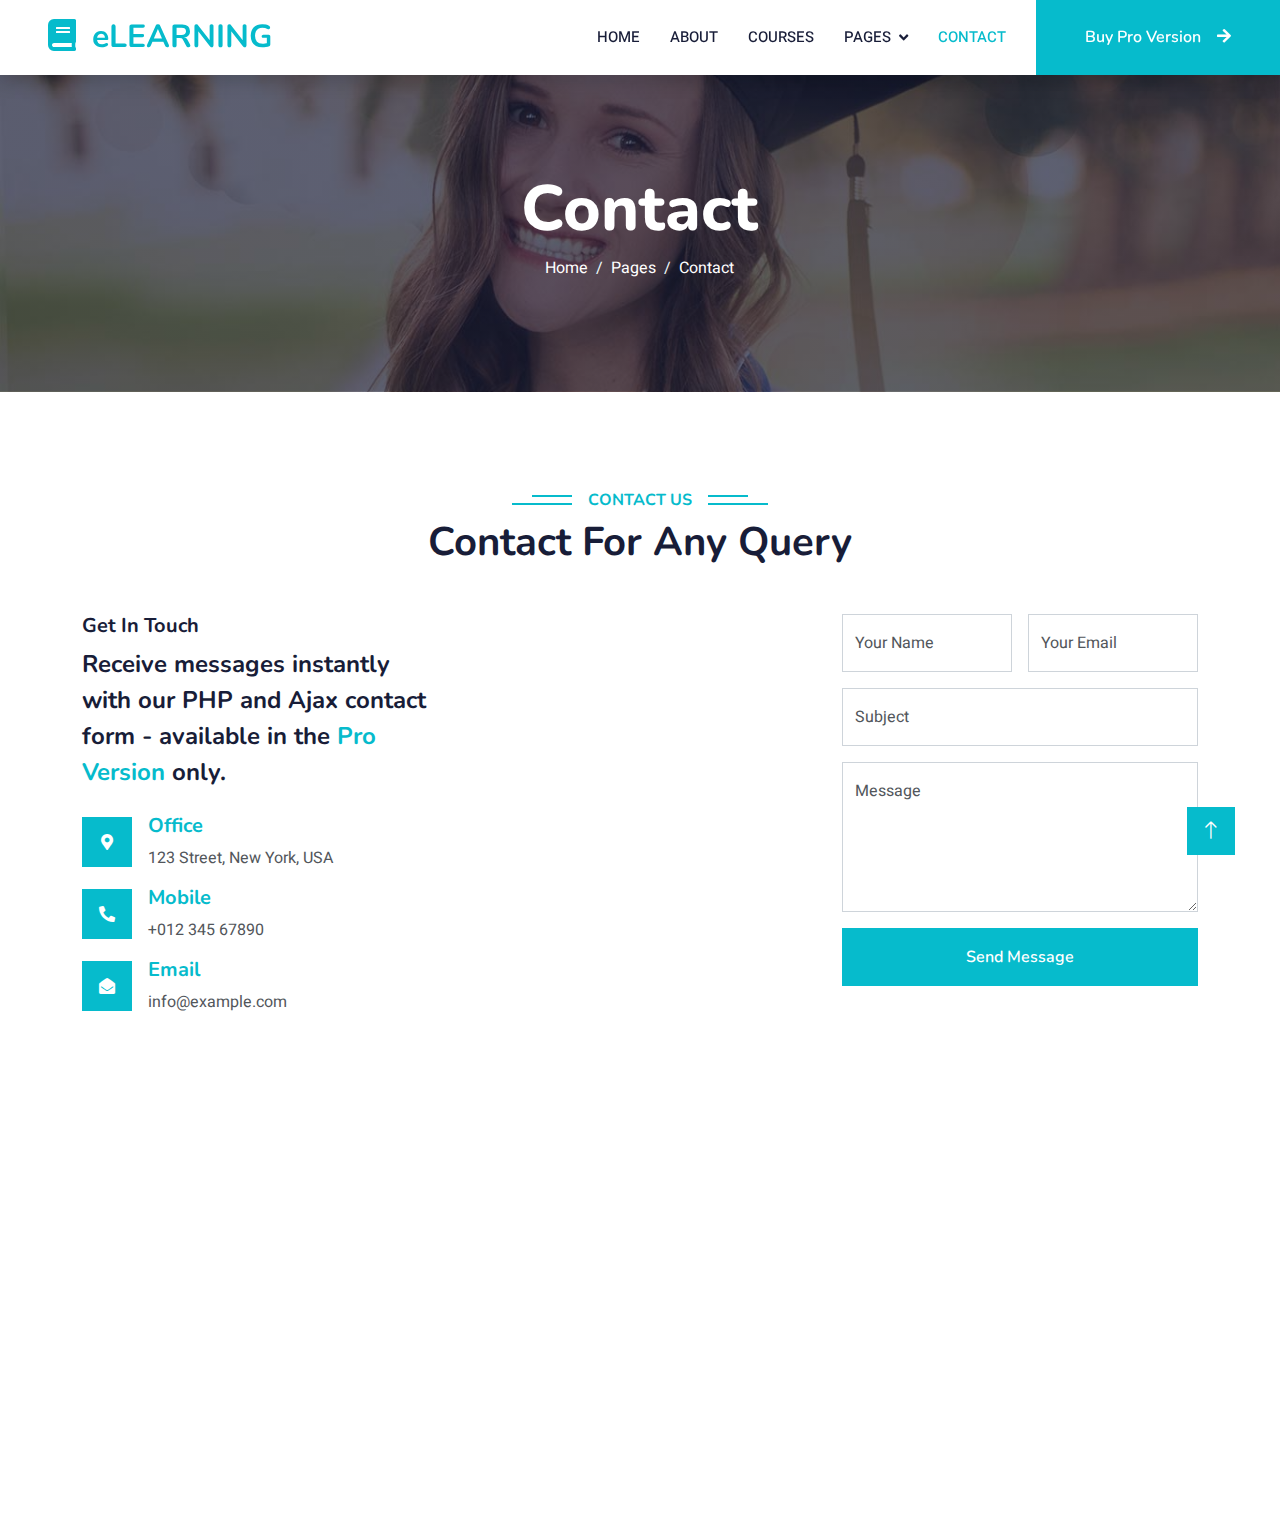
<file: contact.html>
<!DOCTYPE html>
<html lang="en">

<head>
    <meta charset="utf-8">
    <title>eLEARNING - eLearning HTML Template</title>
    <meta content="width=device-width, initial-scale=1.0" name="viewport">
    <meta content="" name="keywords">
    <meta content="" name="description">

    <!-- Favicon -->
    <link href="img/favicon.ico" rel="icon">

    <!-- Google Web Fonts -->
    <link rel="preconnect" href="https://fonts.googleapis.com">
    <link rel="preconnect" href="https://fonts.gstatic.com" crossorigin>
    <link href="https://fonts.googleapis.com/css2?family=Heebo:wght@400;500;600&family=Nunito:wght@600;700;800&display=swap" rel="stylesheet">

    <!-- Icon Font Stylesheet -->
    <link href="https://cdnjs.cloudflare.com/ajax/libs/font-awesome/5.10.0/css/all.min.css" rel="stylesheet">
    <link href="https://cdn.jsdelivr.net/npm/bootstrap-icons@1.4.1/font/bootstrap-icons.css" rel="stylesheet">

    <!-- Libraries Stylesheet -->
    <link href="lib/animate/animate.min.css" rel="stylesheet">
    <link href="lib/owlcarousel/assets/owl.carousel.min.css" rel="stylesheet">

    <!-- Customized Bootstrap Stylesheet -->
    <link href="css/bootstrap.min.css" rel="stylesheet">

    <!-- Template Stylesheet -->
    <link href="css/style.css" rel="stylesheet">
</head>

<body>
    <!-- Spinner Start -->
    <div id="spinner" class="show bg-white position-fixed translate-middle w-100 vh-100 top-50 start-50 d-flex align-items-center justify-content-center">
        <div class="spinner-border text-primary" style="width: 3rem; height: 3rem;" role="status">
            <span class="sr-only">Loading...</span>
        </div>
    </div>
    <!-- Spinner End -->


    <!-- Navbar Start -->
    <nav class="navbar navbar-expand-lg bg-white navbar-light shadow sticky-top p-0">
        <a href="index.html" class="navbar-brand d-flex align-items-center px-4 px-lg-5">
            <h2 class="m-0 text-primary"><i class="fa fa-book me-3"></i>eLEARNING</h2>
        </a>
        <button type="button" class="navbar-toggler me-4" data-bs-toggle="collapse" data-bs-target="#navbarCollapse">
            <span class="navbar-toggler-icon"></span>
        </button>
        <div class="collapse navbar-collapse" id="navbarCollapse">
            <div class="navbar-nav ms-auto p-4 p-lg-0">
                <a href="index.html" class="nav-item nav-link">Home</a>
                <a href="about.html" class="nav-item nav-link">About</a>
                <a href="courses.html" class="nav-item nav-link">Courses</a>
                <div class="nav-item dropdown">
                    <a href="#" class="nav-link dropdown-toggle" data-bs-toggle="dropdown">Pages</a>
                    <div class="dropdown-menu fade-down m-0">
                        <a href="team.html" class="dropdown-item">Our Team</a>
                        <a href="testimonial.html" class="dropdown-item">Testimonial</a>
                        <a href="404.html" class="dropdown-item">404 Page</a>
                    </div>
                </div>
                <a href="contact.html" class="nav-item nav-link active">Contact</a>
            </div>
            <a href="https://htmlcodex.com/downloading/?item=2151" class="btn btn-primary py-4 px-lg-5 d-none d-lg-block">Buy Pro Version<i class="fa fa-arrow-right ms-3"></i></a>
        </div>
    </nav>
    <!-- Navbar End -->


    <!-- Header Start -->
    <div class="container-fluid bg-primary py-5 mb-5 page-header">
        <div class="container py-5">
            <div class="row justify-content-center">
                <div class="col-lg-10 text-center">
                    <h1 class="display-3 text-white animated slideInDown">Contact</h1>
                    <nav aria-label="breadcrumb">
                        <ol class="breadcrumb justify-content-center">
                            <li class="breadcrumb-item"><a class="text-white" href="#">Home</a></li>
                            <li class="breadcrumb-item"><a class="text-white" href="#">Pages</a></li>
                            <li class="breadcrumb-item text-white active" aria-current="page">Contact</li>
                        </ol>
                    </nav>
                </div>
            </div>
        </div>
    </div>
    <!-- Header End -->


    <!-- Contact Start -->
    <div class="container-xxl py-5">
        <div class="container">
            <div class="text-center wow fadeInUp" data-wow-delay="0.1s">
                <h6 class="section-title bg-white text-center text-primary px-3">Contact Us</h6>
                <h1 class="mb-5">Contact For Any Query</h1>
            </div>
            <div class="row g-4">
                <div class="col-lg-4 col-md-6 wow fadeInUp" data-wow-delay="0.1s">
                    <h5>Get In Touch</h5>
                    <h4 class="mb-4 lh-base">Receive messages instantly with our PHP and Ajax contact form - available in the <a href="https://htmlcodex.com/downloading/?item=2151">Pro Version</a> only.</h4>
                    <div class="d-flex align-items-center mb-3">
                        <div class="d-flex align-items-center justify-content-center flex-shrink-0 bg-primary" style="width: 50px; height: 50px;">
                            <i class="fa fa-map-marker-alt text-white"></i>
                        </div>
                        <div class="ms-3">
                            <h5 class="text-primary">Office</h5>
                            <p class="mb-0">123 Street, New York, USA</p>
                        </div>
                    </div>
                    <div class="d-flex align-items-center mb-3">
                        <div class="d-flex align-items-center justify-content-center flex-shrink-0 bg-primary" style="width: 50px; height: 50px;">
                            <i class="fa fa-phone-alt text-white"></i>
                        </div>
                        <div class="ms-3">
                            <h5 class="text-primary">Mobile</h5>
                            <p class="mb-0">+012 345 67890</p>
                        </div>
                    </div>
                    <div class="d-flex align-items-center">
                        <div class="d-flex align-items-center justify-content-center flex-shrink-0 bg-primary" style="width: 50px; height: 50px;">
                            <i class="fa fa-envelope-open text-white"></i>
                        </div>
                        <div class="ms-3">
                            <h5 class="text-primary">Email</h5>
                            <p class="mb-0">info@example.com</p>
                        </div>
                    </div>
                </div>
                <div class="col-lg-4 col-md-6 wow fadeInUp" data-wow-delay="0.3s">
                    <iframe class="position-relative rounded w-100 h-100"
                        src="https://www.google.com/maps/embed?pb=!1m18!1m12!1m3!1d3001156.4288297426!2d-78.01371936852176!3d42.72876761954724!2m3!1f0!2f0!3f0!3m2!1i1024!2i768!4f13.1!3m3!1m2!1s0x4ccc4bf0f123a5a9%3A0xddcfc6c1de189567!2sNew%20York%2C%20USA!5e0!3m2!1sen!2sbd!4v1603794290143!5m2!1sen!2sbd"
                        frameborder="0" style="min-height: 300px; border:0;" allowfullscreen="" aria-hidden="false"
                        tabindex="0"></iframe>
                </div>
                <div class="col-lg-4 col-md-12 wow fadeInUp" data-wow-delay="0.5s">
                    <form>
                        <div class="row g-3">
                            <div class="col-md-6">
                                <div class="form-floating">
                                    <input type="text" class="form-control" id="name" placeholder="Your Name">
                                    <label for="name">Your Name</label>
                                </div>
                            </div>
                            <div class="col-md-6">
                                <div class="form-floating">
                                    <input type="email" class="form-control" id="email" placeholder="Your Email">
                                    <label for="email">Your Email</label>
                                </div>
                            </div>
                            <div class="col-12">
                                <div class="form-floating">
                                    <input type="text" class="form-control" id="subject" placeholder="Subject">
                                    <label for="subject">Subject</label>
                                </div>
                            </div>
                            <div class="col-12">
                                <div class="form-floating">
                                    <textarea class="form-control" placeholder="Leave a message here" id="message" style="height: 150px"></textarea>
                                    <label for="message">Message</label>
                                </div>
                            </div>
                            <div class="col-12">
                                <button class="btn btn-primary w-100 py-3" type="submit">Send Message</button>
                            </div>
                        </div>
                    </form>
                </div>
            </div>
        </div>
    </div>
    <!-- Contact End -->


    <!-- Footer Start -->
    <div class="container-fluid bg-dark text-light footer pt-5 mt-5 wow fadeIn" data-wow-delay="0.1s">
        <div class="container py-5">
            <div class="row g-5">
                <div class="col-lg-3 col-md-6">
                    <h4 class="text-white mb-3">Quick Link</h4>
                    <a class="btn btn-link" href="">About Us</a>
                    <a class="btn btn-link" href="">Contact Us</a>
                    <a class="btn btn-link" href="">Privacy Policy</a>
                    <a class="btn btn-link" href="">Terms & Condition</a>
                    <a class="btn btn-link" href="">FAQs & Help</a>
                </div>
                <div class="col-lg-3 col-md-6">
                    <h4 class="text-white mb-3">Contact</h4>
                    <p class="mb-2"><i class="fa fa-map-marker-alt me-3"></i>123 Street, New York, USA</p>
                    <p class="mb-2"><i class="fa fa-phone-alt me-3"></i>+012 345 67890</p>
                    <p class="mb-2"><i class="fa fa-envelope me-3"></i>info@example.com</p>
                    <div class="d-flex pt-2">
                        <a class="btn btn-outline-light btn-social" href=""><i class="fab fa-twitter"></i></a>
                        <a class="btn btn-outline-light btn-social" href=""><i class="fab fa-facebook-f"></i></a>
                        <a class="btn btn-outline-light btn-social" href=""><i class="fab fa-youtube"></i></a>
                        <a class="btn btn-outline-light btn-social" href=""><i class="fab fa-linkedin-in"></i></a>
                    </div>
                </div>
                <div class="col-lg-3 col-md-6">
                    <h4 class="text-white mb-3">Gallery</h4>
                    <div class="row g-2 pt-2">
                        <div class="col-4">
                            <img class="img-fluid bg-light p-1" src="img/course-1.jpg" alt="">
                        </div>
                        <div class="col-4">
                            <img class="img-fluid bg-light p-1" src="img/course-2.jpg" alt="">
                        </div>
                        <div class="col-4">
                            <img class="img-fluid bg-light p-1" src="img/course-3.jpg" alt="">
                        </div>
                        <div class="col-4">
                            <img class="img-fluid bg-light p-1" src="img/course-2.jpg" alt="">
                        </div>
                        <div class="col-4">
                            <img class="img-fluid bg-light p-1" src="img/course-3.jpg" alt="">
                        </div>
                        <div class="col-4">
                            <img class="img-fluid bg-light p-1" src="img/course-1.jpg" alt="">
                        </div>
                    </div>
                </div>
                <div class="col-lg-3 col-md-6">
                    <h4 class="text-white mb-3">Newsletter</h4>
                    <p>Dolor amet sit justo amet elitr clita ipsum elitr est.</p>
                    <div class="position-relative mx-auto" style="max-width: 400px;">
                        <input class="form-control border-0 w-100 py-3 ps-4 pe-5" type="text" placeholder="Your email">
                        <button type="button" class="btn btn-primary py-2 position-absolute top-0 end-0 mt-2 me-2">SignUp</button>
                    </div>
                </div>
            </div>
        </div>
        <div class="container">
            <div class="copyright">
                <div class="row">
                    <div class="col-md-6 text-center text-md-start mb-3 mb-md-0">
                        &copy; <a class="border-bottom" href="#">Your Site Name</a>, All Right Reserved.

                        <!--/*** The author’s attribution link must remain intact in the template. ***/-->
                        <!--/*** If you wish to remove this credit link, please purchase the Pro Version . ***/-->
                        Designed By <a class="border-bottom" href="https://htmlcodex.com">HTML Codex</a>
                    </div>
                    <div class="col-md-6 text-center text-md-end">
                        <div class="footer-menu">
                            <a href="">Home</a>
                            <a href="">Cookies</a>
                            <a href="">Help</a>
                            <a href="">FQAs</a>
                        </div>
                    </div>
                </div>
            </div>
        </div>
    </div>
    <!-- Footer End -->


    <!-- Back to Top -->
    <a href="#" class="btn btn-lg btn-primary btn-lg-square back-to-top"><i class="bi bi-arrow-up"></i></a>


    <!-- JavaScript Libraries -->
    <script src="https://code.jquery.com/jquery-3.4.1.min.js"></script>
    <script src="https://cdn.jsdelivr.net/npm/bootstrap@5.0.0/dist/js/bootstrap.bundle.min.js"></script>
    <script src="lib/wow/wow.min.js"></script>
    <script src="lib/easing/easing.min.js"></script>
    <script src="lib/waypoints/waypoints.min.js"></script>
    <script src="lib/owlcarousel/owl.carousel.min.js"></script>

    <!-- Template Javascript -->
    <script src="js/main.js"></script>
</body>

</html>
</file>
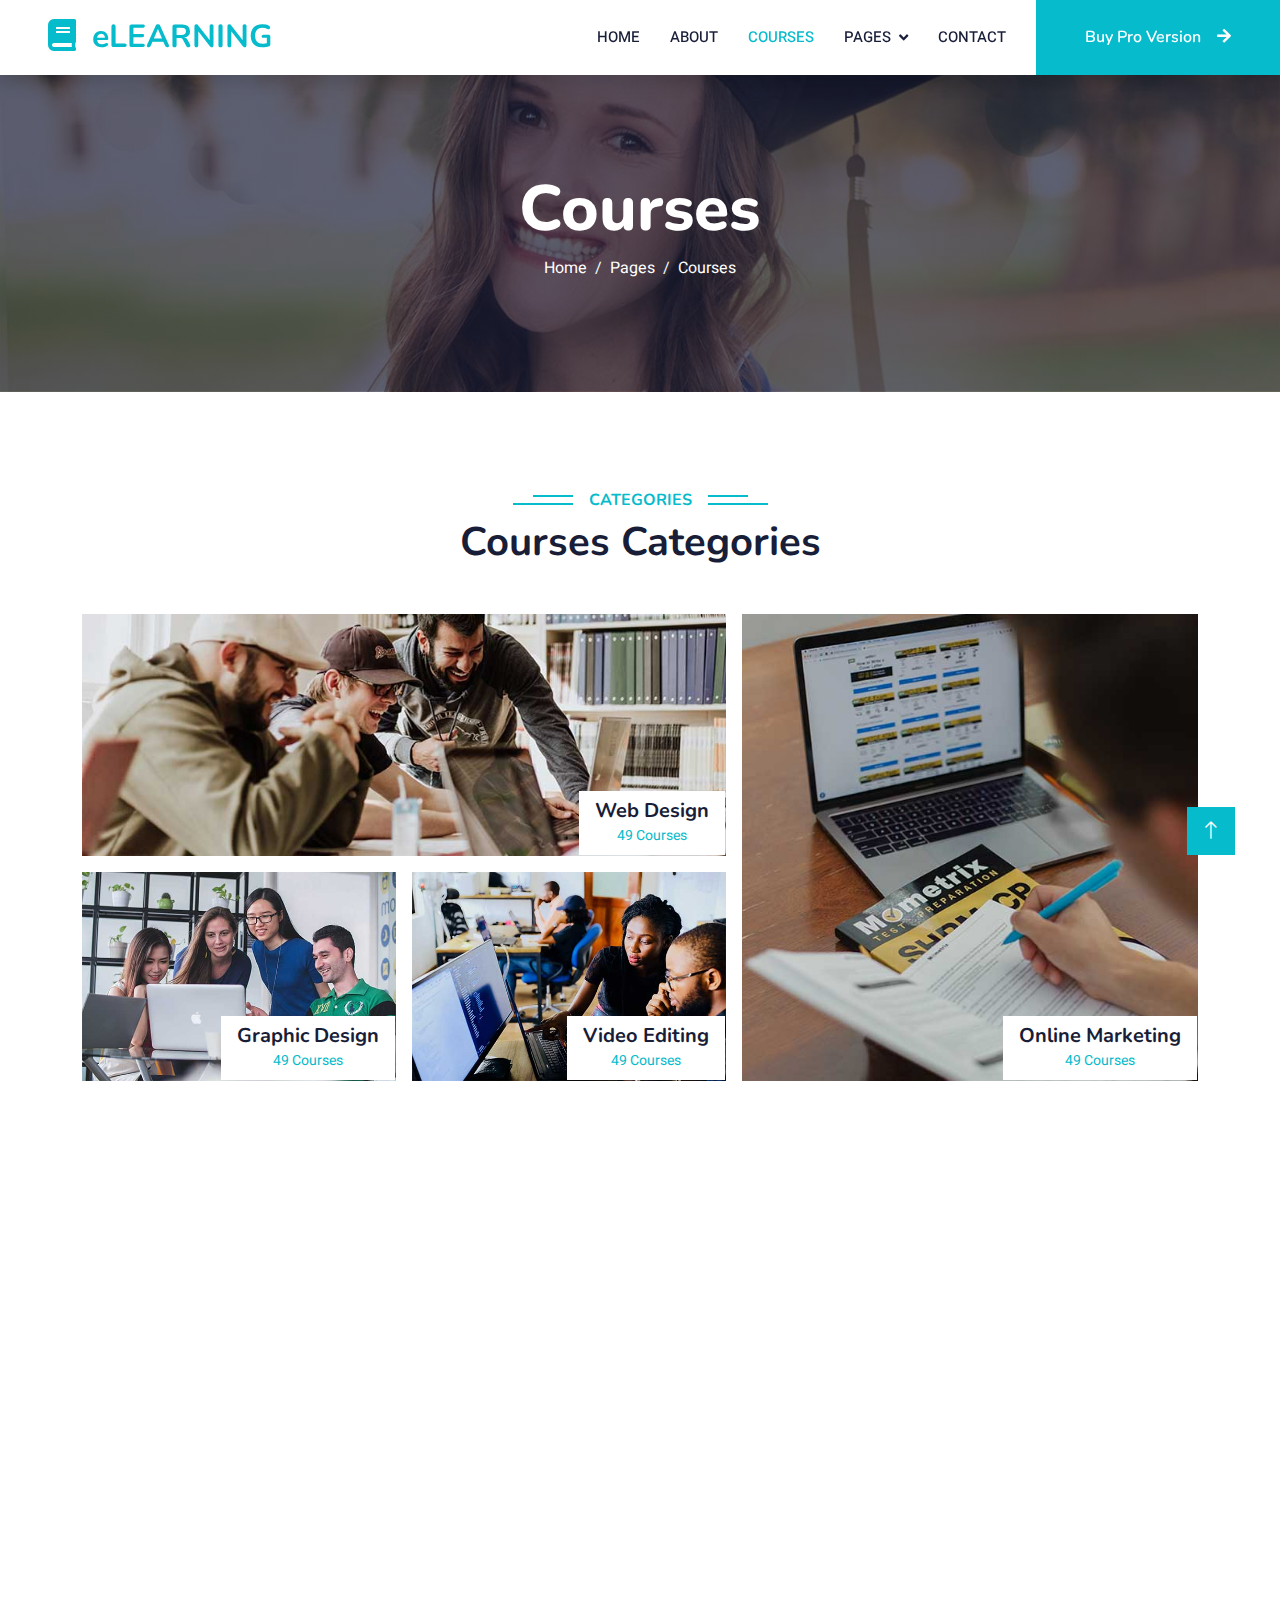
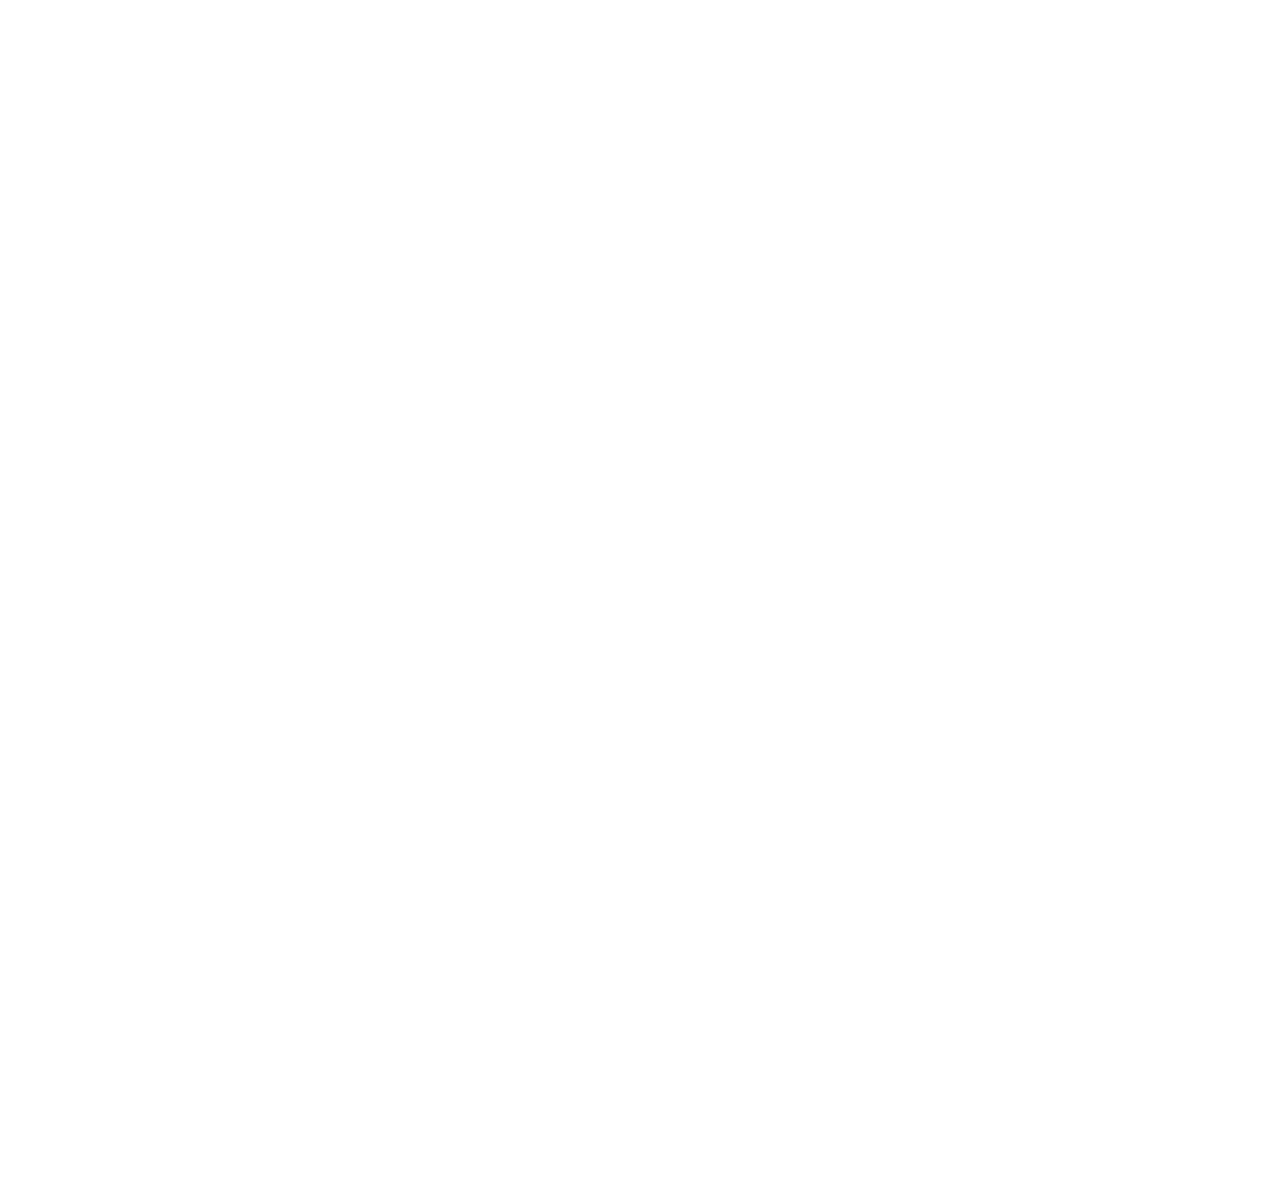
<file: courses.html>
<!DOCTYPE html>
<html lang="en">

<head>
    <meta charset="utf-8">
    <title>eLEARNING - eLearning HTML Template</title>
    <meta content="width=device-width, initial-scale=1.0" name="viewport">
    <meta content="" name="keywords">
    <meta content="" name="description">

    <!-- Favicon -->
    <link href="img/favicon.ico" rel="icon">

    <!-- Google Web Fonts -->
    <link rel="preconnect" href="https://fonts.googleapis.com">
    <link rel="preconnect" href="https://fonts.gstatic.com" crossorigin>
    <link href="https://fonts.googleapis.com/css2?family=Heebo:wght@400;500;600&family=Nunito:wght@600;700;800&display=swap" rel="stylesheet">

    <!-- Icon Font Stylesheet -->
    <link href="https://cdnjs.cloudflare.com/ajax/libs/font-awesome/5.10.0/css/all.min.css" rel="stylesheet">
    <link href="https://cdn.jsdelivr.net/npm/bootstrap-icons@1.4.1/font/bootstrap-icons.css" rel="stylesheet">

    <!-- Libraries Stylesheet -->
    <link href="lib/animate/animate.min.css" rel="stylesheet">
    <link href="lib/owlcarousel/assets/owl.carousel.min.css" rel="stylesheet">

    <!-- Customized Bootstrap Stylesheet -->
    <link href="css/bootstrap.min.css" rel="stylesheet">

    <!-- Template Stylesheet -->
    <link href="css/style.css" rel="stylesheet">
</head>

<body>
    <!-- Spinner Start -->
    <div id="spinner" class="show bg-white position-fixed translate-middle w-100 vh-100 top-50 start-50 d-flex align-items-center justify-content-center">
        <div class="spinner-border text-primary" style="width: 3rem; height: 3rem;" role="status">
            <span class="sr-only">Loading...</span>
        </div>
    </div>
    <!-- Spinner End -->


    <!-- Navbar Start -->
    <nav class="navbar navbar-expand-lg bg-white navbar-light shadow sticky-top p-0">
        <a href="index.html" class="navbar-brand d-flex align-items-center px-4 px-lg-5">
            <h2 class="m-0 text-primary"><i class="fa fa-book me-3"></i>eLEARNING</h2>
        </a>
        <button type="button" class="navbar-toggler me-4" data-bs-toggle="collapse" data-bs-target="#navbarCollapse">
            <span class="navbar-toggler-icon"></span>
        </button>
        <div class="collapse navbar-collapse" id="navbarCollapse">
            <div class="navbar-nav ms-auto p-4 p-lg-0">
                <a href="index.html" class="nav-item nav-link">Home</a>
                <a href="about.html" class="nav-item nav-link">About</a>
                <a href="courses.html" class="nav-item nav-link active">Courses</a>
                <div class="nav-item dropdown">
                    <a href="#" class="nav-link dropdown-toggle" data-bs-toggle="dropdown">Pages</a>
                    <div class="dropdown-menu fade-down m-0">
                        <a href="team.html" class="dropdown-item">Our Team</a>
                        <a href="testimonial.html" class="dropdown-item">Testimonial</a>
                        <a href="404.html" class="dropdown-item">404 Page</a>
                    </div>
                </div>
                <a href="contact.html" class="nav-item nav-link">Contact</a>
            </div>
            <a href="https://htmlcodex.com/downloading/?item=2151" class="btn btn-primary py-4 px-lg-5 d-none d-lg-block">Buy Pro Version<i class="fa fa-arrow-right ms-3"></i></a>
        </div>
    </nav>
    <!-- Navbar End -->


    <!-- Header Start -->
    <div class="container-fluid bg-primary py-5 mb-5 page-header">
        <div class="container py-5">
            <div class="row justify-content-center">
                <div class="col-lg-10 text-center">
                    <h1 class="display-3 text-white animated slideInDown">Courses</h1>
                    <nav aria-label="breadcrumb">
                        <ol class="breadcrumb justify-content-center">
                            <li class="breadcrumb-item"><a class="text-white" href="#">Home</a></li>
                            <li class="breadcrumb-item"><a class="text-white" href="#">Pages</a></li>
                            <li class="breadcrumb-item text-white active" aria-current="page">Courses</li>
                        </ol>
                    </nav>
                </div>
            </div>
        </div>
    </div>
    <!-- Header End -->


    <!-- Categories Start -->
    <div class="container-xxl py-5 category">
        <div class="container">
            <div class="text-center wow fadeInUp" data-wow-delay="0.1s">
                <h6 class="section-title bg-white text-center text-primary px-3">Categories</h6>
                <h1 class="mb-5">Courses Categories</h1>
            </div>
            <div class="row g-3">
                <div class="col-lg-7 col-md-6">
                    <div class="row g-3">
                        <div class="col-lg-12 col-md-12 wow zoomIn" data-wow-delay="0.1s">
                            <a class="position-relative d-block overflow-hidden" href="">
                                <img class="img-fluid" src="img/cat-1.jpg" alt="">
                                <div class="bg-white text-center position-absolute bottom-0 end-0 py-2 px-3" style="margin: 1px;">
                                    <h5 class="m-0">Web Design</h5>
                                    <small class="text-primary">49 Courses</small>
                                </div>
                            </a>
                        </div>
                        <div class="col-lg-6 col-md-12 wow zoomIn" data-wow-delay="0.3s">
                            <a class="position-relative d-block overflow-hidden" href="">
                                <img class="img-fluid" src="img/cat-2.jpg" alt="">
                                <div class="bg-white text-center position-absolute bottom-0 end-0 py-2 px-3" style="margin: 1px;">
                                    <h5 class="m-0">Graphic Design</h5>
                                    <small class="text-primary">49 Courses</small>
                                </div>
                            </a>
                        </div>
                        <div class="col-lg-6 col-md-12 wow zoomIn" data-wow-delay="0.5s">
                            <a class="position-relative d-block overflow-hidden" href="">
                                <img class="img-fluid" src="img/cat-3.jpg" alt="">
                                <div class="bg-white text-center position-absolute bottom-0 end-0 py-2 px-3" style="margin: 1px;">
                                    <h5 class="m-0">Video Editing</h5>
                                    <small class="text-primary">49 Courses</small>
                                </div>
                            </a>
                        </div>
                    </div>
                </div>
                <div class="col-lg-5 col-md-6 wow zoomIn" data-wow-delay="0.7s" style="min-height: 350px;">
                    <a class="position-relative d-block h-100 overflow-hidden" href="">
                        <img class="img-fluid position-absolute w-100 h-100" src="img/cat-4.jpg" alt="" style="object-fit: cover;">
                        <div class="bg-white text-center position-absolute bottom-0 end-0 py-2 px-3" style="margin:  1px;">
                            <h5 class="m-0">Online Marketing</h5>
                            <small class="text-primary">49 Courses</small>
                        </div>
                    </a>
                </div>
            </div>
        </div>
    </div>
    <!-- Categories Start -->


    <!-- Courses Start -->
    <div class="container-xxl py-5">
        <div class="container">
            <div class="text-center wow fadeInUp" data-wow-delay="0.1s">
                <h6 class="section-title bg-white text-center text-primary px-3">Courses</h6>
                <h1 class="mb-5">Popular Courses</h1>
            </div>
            <div class="row g-4 justify-content-center">
                <div class="col-lg-4 col-md-6 wow fadeInUp" data-wow-delay="0.1s">
                    <div class="course-item bg-light">
                        <div class="position-relative overflow-hidden">
                            <img class="img-fluid" src="img/course-1.jpg" alt="">
                            <div class="w-100 d-flex justify-content-center position-absolute bottom-0 start-0 mb-4">
                                <a href="#" class="flex-shrink-0 btn btn-sm btn-primary px-3 border-end" style="border-radius: 30px 0 0 30px;">Read More</a>
                                <a href="#" class="flex-shrink-0 btn btn-sm btn-primary px-3" style="border-radius: 0 30px 30px 0;">Join Now</a>
                            </div>
                        </div>
                        <div class="text-center p-4 pb-0">
                            <h3 class="mb-0">$149.00</h3>
                            <div class="mb-3">
                                <small class="fa fa-star text-primary"></small>
                                <small class="fa fa-star text-primary"></small>
                                <small class="fa fa-star text-primary"></small>
                                <small class="fa fa-star text-primary"></small>
                                <small class="fa fa-star text-primary"></small>
                                <small>(123)</small>
                            </div>
                            <h5 class="mb-4">Web Design & Development Course for Beginners</h5>
                        </div>
                        <div class="d-flex border-top">
                            <small class="flex-fill text-center border-end py-2"><i class="fa fa-user-tie text-primary me-2"></i>John Doe</small>
                            <small class="flex-fill text-center border-end py-2"><i class="fa fa-clock text-primary me-2"></i>1.49 Hrs</small>
                            <small class="flex-fill text-center py-2"><i class="fa fa-user text-primary me-2"></i>30 Students</small>
                        </div>
                    </div>
                </div>
                <div class="col-lg-4 col-md-6 wow fadeInUp" data-wow-delay="0.3s">
                    <div class="course-item bg-light">
                        <div class="position-relative overflow-hidden">
                            <img class="img-fluid" src="img/course-2.jpg" alt="">
                            <div class="w-100 d-flex justify-content-center position-absolute bottom-0 start-0 mb-4">
                                <a href="#" class="flex-shrink-0 btn btn-sm btn-primary px-3 border-end" style="border-radius: 30px 0 0 30px;">Read More</a>
                                <a href="#" class="flex-shrink-0 btn btn-sm btn-primary px-3" style="border-radius: 0 30px 30px 0;">Join Now</a>
                            </div>
                        </div>
                        <div class="text-center p-4 pb-0">
                            <h3 class="mb-0">$149.00</h3>
                            <div class="mb-3">
                                <small class="fa fa-star text-primary"></small>
                                <small class="fa fa-star text-primary"></small>
                                <small class="fa fa-star text-primary"></small>
                                <small class="fa fa-star text-primary"></small>
                                <small class="fa fa-star text-primary"></small>
                                <small>(123)</small>
                            </div>
                            <h5 class="mb-4">Web Design & Development Course for Beginners</h5>
                        </div>
                        <div class="d-flex border-top">
                            <small class="flex-fill text-center border-end py-2"><i class="fa fa-user-tie text-primary me-2"></i>John Doe</small>
                            <small class="flex-fill text-center border-end py-2"><i class="fa fa-clock text-primary me-2"></i>1.49 Hrs</small>
                            <small class="flex-fill text-center py-2"><i class="fa fa-user text-primary me-2"></i>30 Students</small>
                        </div>
                    </div>
                </div>
                <div class="col-lg-4 col-md-6 wow fadeInUp" data-wow-delay="0.5s">
                    <div class="course-item bg-light">
                        <div class="position-relative overflow-hidden">
                            <img class="img-fluid" src="img/course-3.jpg" alt="">
                            <div class="w-100 d-flex justify-content-center position-absolute bottom-0 start-0 mb-4">
                                <a href="#" class="flex-shrink-0 btn btn-sm btn-primary px-3 border-end" style="border-radius: 30px 0 0 30px;">Read More</a>
                                <a href="#" class="flex-shrink-0 btn btn-sm btn-primary px-3" style="border-radius: 0 30px 30px 0;">Join Now</a>
                            </div>
                        </div>
                        <div class="text-center p-4 pb-0">
                            <h3 class="mb-0">$149.00</h3>
                            <div class="mb-3">
                                <small class="fa fa-star text-primary"></small>
                                <small class="fa fa-star text-primary"></small>
                                <small class="fa fa-star text-primary"></small>
                                <small class="fa fa-star text-primary"></small>
                                <small class="fa fa-star text-primary"></small>
                                <small>(123)</small>
                            </div>
                            <h5 class="mb-4">Web Design & Development Course for Beginners</h5>
                        </div>
                        <div class="d-flex border-top">
                            <small class="flex-fill text-center border-end py-2"><i class="fa fa-user-tie text-primary me-2"></i>John Doe</small>
                            <small class="flex-fill text-center border-end py-2"><i class="fa fa-clock text-primary me-2"></i>1.49 Hrs</small>
                            <small class="flex-fill text-center py-2"><i class="fa fa-user text-primary me-2"></i>30 Students</small>
                        </div>
                    </div>
                </div>
            </div>
        </div>
    </div>
    <!-- Courses End -->


    <!-- Testimonial Start -->
    <div class="container-xxl py-5 wow fadeInUp" data-wow-delay="0.1s">
        <div class="container">
            <div class="text-center">
                <h6 class="section-title bg-white text-center text-primary px-3">Testimonial</h6>
                <h1 class="mb-5">Our Students Say!</h1>
            </div>
            <div class="owl-carousel testimonial-carousel position-relative">
                <div class="testimonial-item text-center">
                    <img class="border rounded-circle p-2 mx-auto mb-3" src="img/testimonial-1.jpg" style="width: 80px; height: 80px;">
                    <h5 class="mb-0">Client Name</h5>
                    <p>Profession</p>
                    <div class="testimonial-text bg-light text-center p-4">
                    <p class="mb-0">Tempor erat elitr rebum at clita. Diam dolor diam ipsum sit diam amet diam et eos. Clita erat ipsum et lorem et sit.</p>
                    </div>
                </div>
                <div class="testimonial-item text-center">
                    <img class="border rounded-circle p-2 mx-auto mb-3" src="img/testimonial-2.jpg" style="width: 80px; height: 80px;">
                    <h5 class="mb-0">Client Name</h5>
                    <p>Profession</p>
                    <div class="testimonial-text bg-light text-center p-4">
                    <p class="mb-0">Tempor erat elitr rebum at clita. Diam dolor diam ipsum sit diam amet diam et eos. Clita erat ipsum et lorem et sit.</p>
                    </div>
                </div>
                <div class="testimonial-item text-center">
                    <img class="border rounded-circle p-2 mx-auto mb-3" src="img/testimonial-3.jpg" style="width: 80px; height: 80px;">
                    <h5 class="mb-0">Client Name</h5>
                    <p>Profession</p>
                    <div class="testimonial-text bg-light text-center p-4">
                    <p class="mb-0">Tempor erat elitr rebum at clita. Diam dolor diam ipsum sit diam amet diam et eos. Clita erat ipsum et lorem et sit.</p>
                    </div>
                </div>
                <div class="testimonial-item text-center">
                    <img class="border rounded-circle p-2 mx-auto mb-3" src="img/testimonial-4.jpg" style="width: 80px; height: 80px;">
                    <h5 class="mb-0">Client Name</h5>
                    <p>Profession</p>
                    <div class="testimonial-text bg-light text-center p-4">
                    <p class="mb-0">Tempor erat elitr rebum at clita. Diam dolor diam ipsum sit diam amet diam et eos. Clita erat ipsum et lorem et sit.</p>
                    </div>
                </div>
            </div>
        </div>
    </div>
    <!-- Testimonial End -->
        

    <!-- Footer Start -->
    <div class="container-fluid bg-dark text-light footer pt-5 mt-5 wow fadeIn" data-wow-delay="0.1s">
        <div class="container py-5">
            <div class="row g-5">
                <div class="col-lg-3 col-md-6">
                    <h4 class="text-white mb-3">Quick Link</h4>
                    <a class="btn btn-link" href="">About Us</a>
                    <a class="btn btn-link" href="">Contact Us</a>
                    <a class="btn btn-link" href="">Privacy Policy</a>
                    <a class="btn btn-link" href="">Terms & Condition</a>
                    <a class="btn btn-link" href="">FAQs & Help</a>
                </div>
                <div class="col-lg-3 col-md-6">
                    <h4 class="text-white mb-3">Contact</h4>
                    <p class="mb-2"><i class="fa fa-map-marker-alt me-3"></i>123 Street, New York, USA</p>
                    <p class="mb-2"><i class="fa fa-phone-alt me-3"></i>+012 345 67890</p>
                    <p class="mb-2"><i class="fa fa-envelope me-3"></i>info@example.com</p>
                    <div class="d-flex pt-2">
                        <a class="btn btn-outline-light btn-social" href=""><i class="fab fa-twitter"></i></a>
                        <a class="btn btn-outline-light btn-social" href=""><i class="fab fa-facebook-f"></i></a>
                        <a class="btn btn-outline-light btn-social" href=""><i class="fab fa-youtube"></i></a>
                        <a class="btn btn-outline-light btn-social" href=""><i class="fab fa-linkedin-in"></i></a>
                    </div>
                </div>
                <div class="col-lg-3 col-md-6">
                    <h4 class="text-white mb-3">Gallery</h4>
                    <div class="row g-2 pt-2">
                        <div class="col-4">
                            <img class="img-fluid bg-light p-1" src="img/course-1.jpg" alt="">
                        </div>
                        <div class="col-4">
                            <img class="img-fluid bg-light p-1" src="img/course-2.jpg" alt="">
                        </div>
                        <div class="col-4">
                            <img class="img-fluid bg-light p-1" src="img/course-3.jpg" alt="">
                        </div>
                        <div class="col-4">
                            <img class="img-fluid bg-light p-1" src="img/course-2.jpg" alt="">
                        </div>
                        <div class="col-4">
                            <img class="img-fluid bg-light p-1" src="img/course-3.jpg" alt="">
                        </div>
                        <div class="col-4">
                            <img class="img-fluid bg-light p-1" src="img/course-1.jpg" alt="">
                        </div>
                    </div>
                </div>
                <div class="col-lg-3 col-md-6">
                    <h4 class="text-white mb-3">Newsletter</h4>
                    <p>Dolor amet sit justo amet elitr clita ipsum elitr est.</p>
                    <div class="position-relative mx-auto" style="max-width: 400px;">
                        <input class="form-control border-0 w-100 py-3 ps-4 pe-5" type="text" placeholder="Your email">
                        <button type="button" class="btn btn-primary py-2 position-absolute top-0 end-0 mt-2 me-2">SignUp</button>
                    </div>
                </div>
            </div>
        </div>
        <div class="container">
            <div class="copyright">
                <div class="row">
                    <div class="col-md-6 text-center text-md-start mb-3 mb-md-0">
                        &copy; <a class="border-bottom" href="#">Your Site Name</a>, All Right Reserved.

                        <!--/*** The author’s attribution link must remain intact in the template. ***/-->
                        <!--/*** If you wish to remove this credit link, please purchase the Pro Version . ***/-->
                        Designed By <a class="border-bottom" href="https://htmlcodex.com">HTML Codex</a>
                    </div>
                    <div class="col-md-6 text-center text-md-end">
                        <div class="footer-menu">
                            <a href="">Home</a>
                            <a href="">Cookies</a>
                            <a href="">Help</a>
                            <a href="">FQAs</a>
                        </div>
                    </div>
                </div>
            </div>
        </div>
    </div>
    <!-- Footer End -->


    <!-- Back to Top -->
    <a href="#" class="btn btn-lg btn-primary btn-lg-square back-to-top"><i class="bi bi-arrow-up"></i></a>


    <!-- JavaScript Libraries -->
    <script src="https://code.jquery.com/jquery-3.4.1.min.js"></script>
    <script src="https://cdn.jsdelivr.net/npm/bootstrap@5.0.0/dist/js/bootstrap.bundle.min.js"></script>
    <script src="lib/wow/wow.min.js"></script>
    <script src="lib/easing/easing.min.js"></script>
    <script src="lib/waypoints/waypoints.min.js"></script>
    <script src="lib/owlcarousel/owl.carousel.min.js"></script>

    <!-- Template Javascript -->
    <script src="js/main.js"></script>
</body>

</html>
</file>
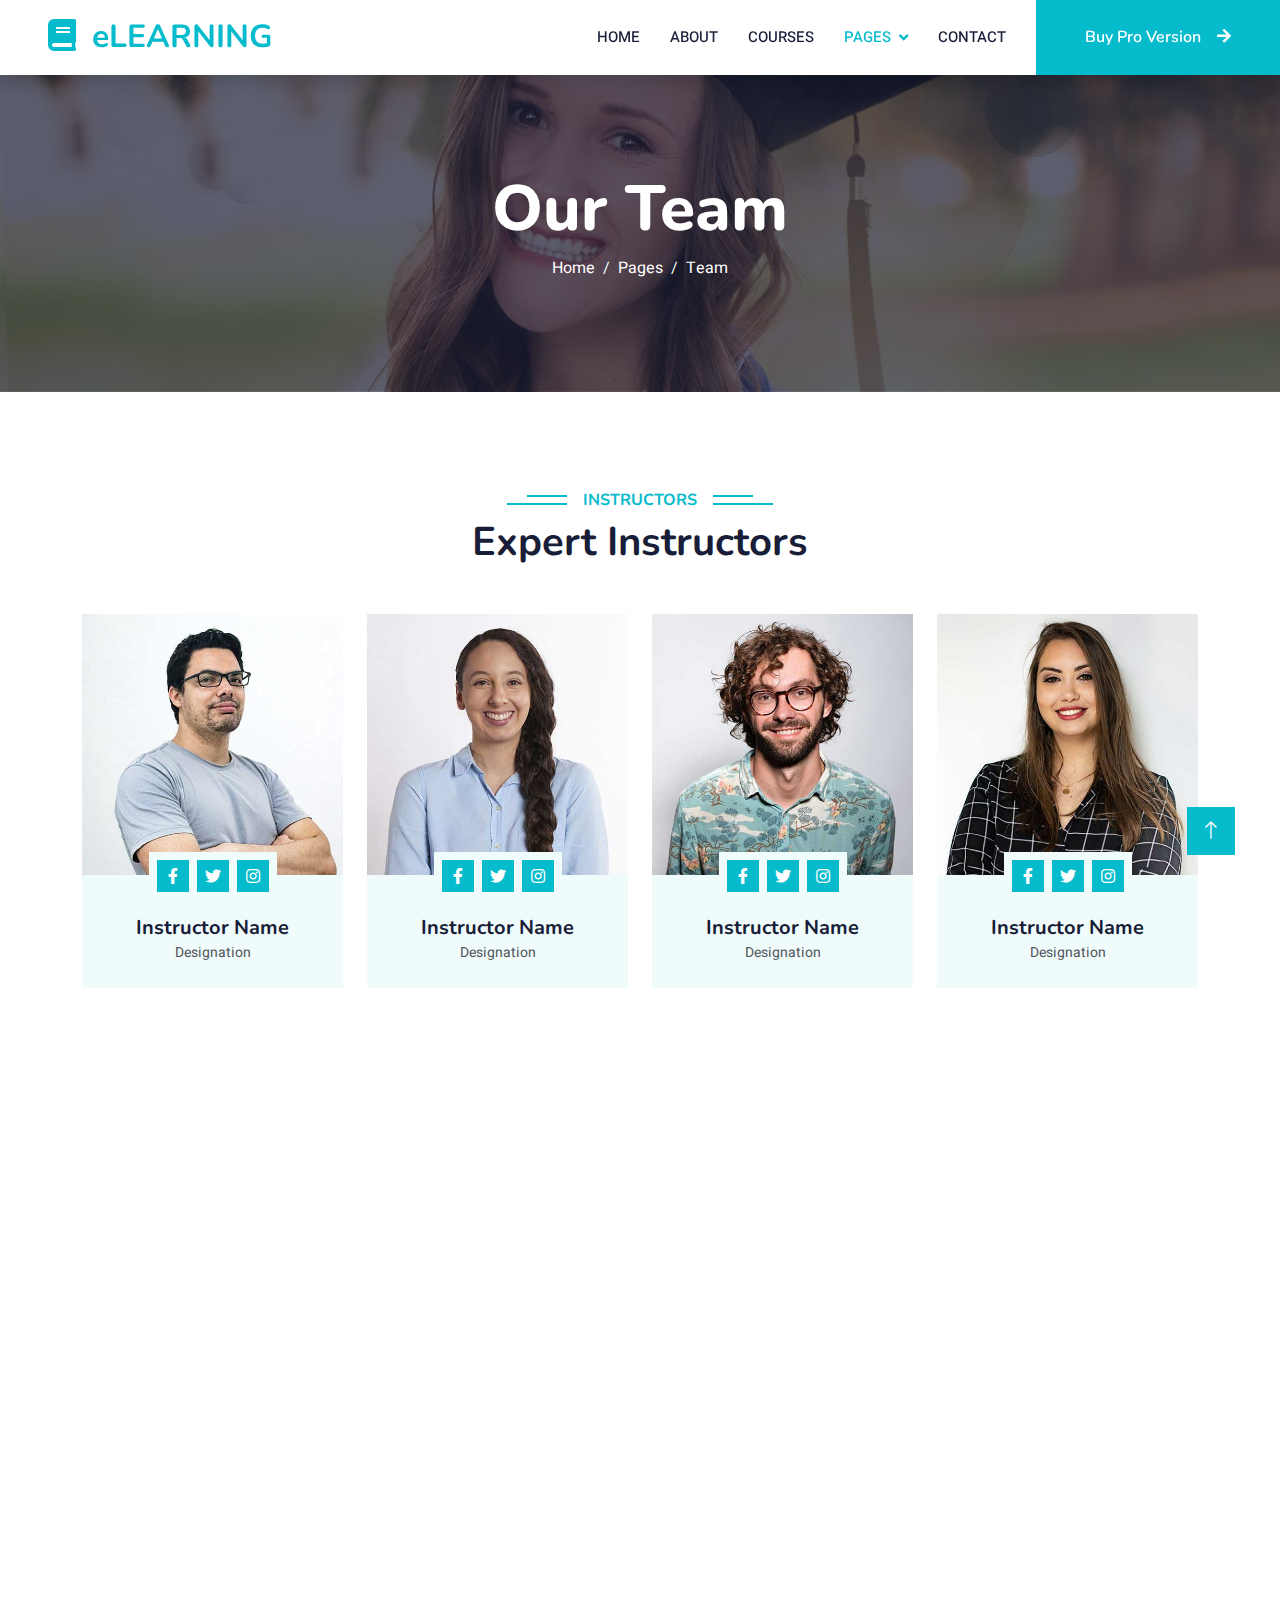
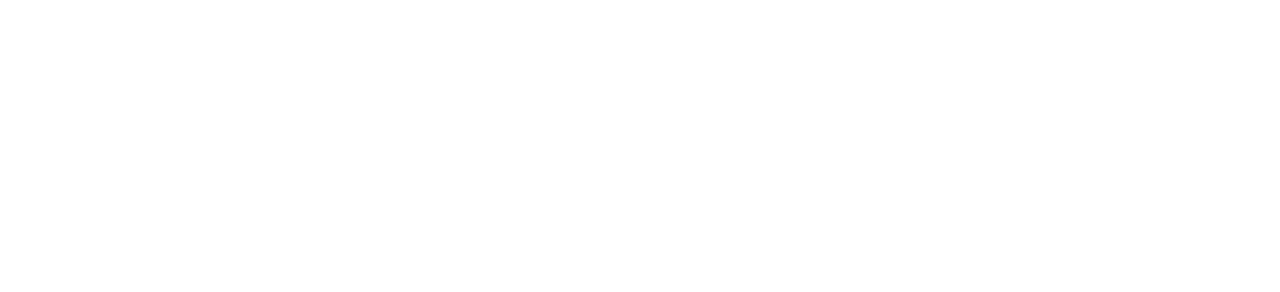
<file: team.html>
<!DOCTYPE html>
<html lang="en">

<head>
    <meta charset="utf-8">
    <title>eLEARNING - eLearning HTML Template</title>
    <meta content="width=device-width, initial-scale=1.0" name="viewport">
    <meta content="" name="keywords">
    <meta content="" name="description">

    <!-- Favicon -->
    <link href="img/favicon.ico" rel="icon">

    <!-- Google Web Fonts -->
    <link rel="preconnect" href="https://fonts.googleapis.com">
    <link rel="preconnect" href="https://fonts.gstatic.com" crossorigin>
    <link href="https://fonts.googleapis.com/css2?family=Heebo:wght@400;500;600&family=Nunito:wght@600;700;800&display=swap" rel="stylesheet">

    <!-- Icon Font Stylesheet -->
    <link href="https://cdnjs.cloudflare.com/ajax/libs/font-awesome/5.10.0/css/all.min.css" rel="stylesheet">
    <link href="https://cdn.jsdelivr.net/npm/bootstrap-icons@1.4.1/font/bootstrap-icons.css" rel="stylesheet">

    <!-- Libraries Stylesheet -->
    <link href="lib/animate/animate.min.css" rel="stylesheet">
    <link href="lib/owlcarousel/assets/owl.carousel.min.css" rel="stylesheet">

    <!-- Customized Bootstrap Stylesheet -->
    <link href="css/bootstrap.min.css" rel="stylesheet">

    <!-- Template Stylesheet -->
    <link href="css/style.css" rel="stylesheet">
</head>

<body>
    <!-- Spinner Start -->
    <div id="spinner" class="show bg-white position-fixed translate-middle w-100 vh-100 top-50 start-50 d-flex align-items-center justify-content-center">
        <div class="spinner-border text-primary" style="width: 3rem; height: 3rem;" role="status">
            <span class="sr-only">Loading...</span>
        </div>
    </div>
    <!-- Spinner End -->


    <!-- Navbar Start -->
    <nav class="navbar navbar-expand-lg bg-white navbar-light shadow sticky-top p-0">
        <a href="index.html" class="navbar-brand d-flex align-items-center px-4 px-lg-5">
            <h2 class="m-0 text-primary"><i class="fa fa-book me-3"></i>eLEARNING</h2>
        </a>
        <button type="button" class="navbar-toggler me-4" data-bs-toggle="collapse" data-bs-target="#navbarCollapse">
            <span class="navbar-toggler-icon"></span>
        </button>
        <div class="collapse navbar-collapse" id="navbarCollapse">
            <div class="navbar-nav ms-auto p-4 p-lg-0">
                <a href="index.html" class="nav-item nav-link">Home</a>
                <a href="about.html" class="nav-item nav-link">About</a>
                <a href="courses.html" class="nav-item nav-link">Courses</a>
                <div class="nav-item dropdown">
                    <a href="#" class="nav-link dropdown-toggle active" data-bs-toggle="dropdown">Pages</a>
                    <div class="dropdown-menu fade-down m-0">
                        <a href="team.html" class="dropdown-item active">Our Team</a>
                        <a href="testimonial.html" class="dropdown-item">Testimonial</a>
                        <a href="404.html" class="dropdown-item">404 Page</a>
                    </div>
                </div>
                <a href="contact.html" class="nav-item nav-link">Contact</a>
            </div>
            <a href="https://htmlcodex.com/downloading/?item=2151" class="btn btn-primary py-4 px-lg-5 d-none d-lg-block">Buy Pro Version<i class="fa fa-arrow-right ms-3"></i></a>
        </div>
    </nav>
    <!-- Navbar End -->


    <!-- Header Start -->
    <div class="container-fluid bg-primary py-5 mb-5 page-header">
        <div class="container py-5">
            <div class="row justify-content-center">
                <div class="col-lg-10 text-center">
                    <h1 class="display-3 text-white animated slideInDown">Our Team</h1>
                    <nav aria-label="breadcrumb">
                        <ol class="breadcrumb justify-content-center">
                            <li class="breadcrumb-item"><a class="text-white" href="#">Home</a></li>
                            <li class="breadcrumb-item"><a class="text-white" href="#">Pages</a></li>
                            <li class="breadcrumb-item text-white active" aria-current="page">Team</li>
                        </ol>
                    </nav>
                </div>
            </div>
        </div>
    </div>
    <!-- Header End -->


    <!-- Team Start -->
    <div class="container-xxl py-5">
        <div class="container">
            <div class="text-center wow fadeInUp" data-wow-delay="0.1s">
                <h6 class="section-title bg-white text-center text-primary px-3">Instructors</h6>
                <h1 class="mb-5">Expert Instructors</h1>
            </div>
            <div class="row g-4">
                <div class="col-lg-3 col-md-6 wow fadeInUp" data-wow-delay="0.1s">
                    <div class="team-item bg-light">
                        <div class="overflow-hidden">
                            <img class="img-fluid" src="img/team-1.jpg" alt="">
                        </div>
                        <div class="position-relative d-flex justify-content-center" style="margin-top: -23px;">
                            <div class="bg-light d-flex justify-content-center pt-2 px-1">
                                <a class="btn btn-sm-square btn-primary mx-1" href=""><i class="fab fa-facebook-f"></i></a>
                                <a class="btn btn-sm-square btn-primary mx-1" href=""><i class="fab fa-twitter"></i></a>
                                <a class="btn btn-sm-square btn-primary mx-1" href=""><i class="fab fa-instagram"></i></a>
                            </div>
                        </div>
                        <div class="text-center p-4">
                            <h5 class="mb-0">Instructor Name</h5>
                            <small>Designation</small>
                        </div>
                    </div>
                </div>
                <div class="col-lg-3 col-md-6 wow fadeInUp" data-wow-delay="0.3s">
                    <div class="team-item bg-light">
                        <div class="overflow-hidden">
                            <img class="img-fluid" src="img/team-2.jpg" alt="">
                        </div>
                        <div class="position-relative d-flex justify-content-center" style="margin-top: -23px;">
                            <div class="bg-light d-flex justify-content-center pt-2 px-1">
                                <a class="btn btn-sm-square btn-primary mx-1" href=""><i class="fab fa-facebook-f"></i></a>
                                <a class="btn btn-sm-square btn-primary mx-1" href=""><i class="fab fa-twitter"></i></a>
                                <a class="btn btn-sm-square btn-primary mx-1" href=""><i class="fab fa-instagram"></i></a>
                            </div>
                        </div>
                        <div class="text-center p-4">
                            <h5 class="mb-0">Instructor Name</h5>
                            <small>Designation</small>
                        </div>
                    </div>
                </div>
                <div class="col-lg-3 col-md-6 wow fadeInUp" data-wow-delay="0.5s">
                    <div class="team-item bg-light">
                        <div class="overflow-hidden">
                            <img class="img-fluid" src="img/team-3.jpg" alt="">
                        </div>
                        <div class="position-relative d-flex justify-content-center" style="margin-top: -23px;">
                            <div class="bg-light d-flex justify-content-center pt-2 px-1">
                                <a class="btn btn-sm-square btn-primary mx-1" href=""><i class="fab fa-facebook-f"></i></a>
                                <a class="btn btn-sm-square btn-primary mx-1" href=""><i class="fab fa-twitter"></i></a>
                                <a class="btn btn-sm-square btn-primary mx-1" href=""><i class="fab fa-instagram"></i></a>
                            </div>
                        </div>
                        <div class="text-center p-4">
                            <h5 class="mb-0">Instructor Name</h5>
                            <small>Designation</small>
                        </div>
                    </div>
                </div>
                <div class="col-lg-3 col-md-6 wow fadeInUp" data-wow-delay="0.7s">
                    <div class="team-item bg-light">
                        <div class="overflow-hidden">
                            <img class="img-fluid" src="img/team-4.jpg" alt="">
                        </div>
                        <div class="position-relative d-flex justify-content-center" style="margin-top: -23px;">
                            <div class="bg-light d-flex justify-content-center pt-2 px-1">
                                <a class="btn btn-sm-square btn-primary mx-1" href=""><i class="fab fa-facebook-f"></i></a>
                                <a class="btn btn-sm-square btn-primary mx-1" href=""><i class="fab fa-twitter"></i></a>
                                <a class="btn btn-sm-square btn-primary mx-1" href=""><i class="fab fa-instagram"></i></a>
                            </div>
                        </div>
                        <div class="text-center p-4">
                            <h5 class="mb-0">Instructor Name</h5>
                            <small>Designation</small>
                        </div>
                    </div>
                </div>
                <div class="col-lg-3 col-md-6 wow fadeInUp" data-wow-delay="0.1s">
                    <div class="team-item bg-light">
                        <div class="overflow-hidden">
                            <img class="img-fluid" src="img/team-2.jpg" alt="">
                        </div>
                        <div class="position-relative d-flex justify-content-center" style="margin-top: -23px;">
                            <div class="bg-light d-flex justify-content-center pt-2 px-1">
                                <a class="btn btn-sm-square btn-primary mx-1" href=""><i class="fab fa-facebook-f"></i></a>
                                <a class="btn btn-sm-square btn-primary mx-1" href=""><i class="fab fa-twitter"></i></a>
                                <a class="btn btn-sm-square btn-primary mx-1" href=""><i class="fab fa-instagram"></i></a>
                            </div>
                        </div>
                        <div class="text-center p-4">
                            <h5 class="mb-0">Instructor Name</h5>
                            <small>Designation</small>
                        </div>
                    </div>
                </div>
                <div class="col-lg-3 col-md-6 wow fadeInUp" data-wow-delay="0.3s">
                    <div class="team-item bg-light">
                        <div class="overflow-hidden">
                            <img class="img-fluid" src="img/team-3.jpg" alt="">
                        </div>
                        <div class="position-relative d-flex justify-content-center" style="margin-top: -23px;">
                            <div class="bg-light d-flex justify-content-center pt-2 px-1">
                                <a class="btn btn-sm-square btn-primary mx-1" href=""><i class="fab fa-facebook-f"></i></a>
                                <a class="btn btn-sm-square btn-primary mx-1" href=""><i class="fab fa-twitter"></i></a>
                                <a class="btn btn-sm-square btn-primary mx-1" href=""><i class="fab fa-instagram"></i></a>
                            </div>
                        </div>
                        <div class="text-center p-4">
                            <h5 class="mb-0">Instructor Name</h5>
                            <small>Designation</small>
                        </div>
                    </div>
                </div>
                <div class="col-lg-3 col-md-6 wow fadeInUp" data-wow-delay="0.5s">
                    <div class="team-item bg-light">
                        <div class="overflow-hidden">
                            <img class="img-fluid" src="img/team-4.jpg" alt="">
                        </div>
                        <div class="position-relative d-flex justify-content-center" style="margin-top: -23px;">
                            <div class="bg-light d-flex justify-content-center pt-2 px-1">
                                <a class="btn btn-sm-square btn-primary mx-1" href=""><i class="fab fa-facebook-f"></i></a>
                                <a class="btn btn-sm-square btn-primary mx-1" href=""><i class="fab fa-twitter"></i></a>
                                <a class="btn btn-sm-square btn-primary mx-1" href=""><i class="fab fa-instagram"></i></a>
                            </div>
                        </div>
                        <div class="text-center p-4">
                            <h5 class="mb-0">Instructor Name</h5>
                            <small>Designation</small>
                        </div>
                    </div>
                </div>
                <div class="col-lg-3 col-md-6 wow fadeInUp" data-wow-delay="0.7s">
                    <div class="team-item bg-light">
                        <div class="overflow-hidden">
                            <img class="img-fluid" src="img/team-1.jpg" alt="">
                        </div>
                        <div class="position-relative d-flex justify-content-center" style="margin-top: -23px;">
                            <div class="bg-light d-flex justify-content-center pt-2 px-1">
                                <a class="btn btn-sm-square btn-primary mx-1" href=""><i class="fab fa-facebook-f"></i></a>
                                <a class="btn btn-sm-square btn-primary mx-1" href=""><i class="fab fa-twitter"></i></a>
                                <a class="btn btn-sm-square btn-primary mx-1" href=""><i class="fab fa-instagram"></i></a>
                            </div>
                        </div>
                        <div class="text-center p-4">
                            <h5 class="mb-0">Instructor Name</h5>
                            <small>Designation</small>
                        </div>
                    </div>
                </div>
            </div>
        </div>
    </div>
    <!-- Team End -->
        

    <!-- Footer Start -->
    <div class="container-fluid bg-dark text-light footer pt-5 mt-5 wow fadeIn" data-wow-delay="0.1s">
        <div class="container py-5">
            <div class="row g-5">
                <div class="col-lg-3 col-md-6">
                    <h4 class="text-white mb-3">Quick Link</h4>
                    <a class="btn btn-link" href="">About Us</a>
                    <a class="btn btn-link" href="">Contact Us</a>
                    <a class="btn btn-link" href="">Privacy Policy</a>
                    <a class="btn btn-link" href="">Terms & Condition</a>
                    <a class="btn btn-link" href="">FAQs & Help</a>
                </div>
                <div class="col-lg-3 col-md-6">
                    <h4 class="text-white mb-3">Contact</h4>
                    <p class="mb-2"><i class="fa fa-map-marker-alt me-3"></i>123 Street, New York, USA</p>
                    <p class="mb-2"><i class="fa fa-phone-alt me-3"></i>+012 345 67890</p>
                    <p class="mb-2"><i class="fa fa-envelope me-3"></i>info@example.com</p>
                    <div class="d-flex pt-2">
                        <a class="btn btn-outline-light btn-social" href=""><i class="fab fa-twitter"></i></a>
                        <a class="btn btn-outline-light btn-social" href=""><i class="fab fa-facebook-f"></i></a>
                        <a class="btn btn-outline-light btn-social" href=""><i class="fab fa-youtube"></i></a>
                        <a class="btn btn-outline-light btn-social" href=""><i class="fab fa-linkedin-in"></i></a>
                    </div>
                </div>
                <div class="col-lg-3 col-md-6">
                    <h4 class="text-white mb-3">Gallery</h4>
                    <div class="row g-2 pt-2">
                        <div class="col-4">
                            <img class="img-fluid bg-light p-1" src="img/course-1.jpg" alt="">
                        </div>
                        <div class="col-4">
                            <img class="img-fluid bg-light p-1" src="img/course-2.jpg" alt="">
                        </div>
                        <div class="col-4">
                            <img class="img-fluid bg-light p-1" src="img/course-3.jpg" alt="">
                        </div>
                        <div class="col-4">
                            <img class="img-fluid bg-light p-1" src="img/course-2.jpg" alt="">
                        </div>
                        <div class="col-4">
                            <img class="img-fluid bg-light p-1" src="img/course-3.jpg" alt="">
                        </div>
                        <div class="col-4">
                            <img class="img-fluid bg-light p-1" src="img/course-1.jpg" alt="">
                        </div>
                    </div>
                </div>
                <div class="col-lg-3 col-md-6">
                    <h4 class="text-white mb-3">Newsletter</h4>
                    <p>Dolor amet sit justo amet elitr clita ipsum elitr est.</p>
                    <div class="position-relative mx-auto" style="max-width: 400px;">
                        <input class="form-control border-0 w-100 py-3 ps-4 pe-5" type="text" placeholder="Your email">
                        <button type="button" class="btn btn-primary py-2 position-absolute top-0 end-0 mt-2 me-2">SignUp</button>
                    </div>
                </div>
            </div>
        </div>
        <div class="container">
            <div class="copyright">
                <div class="row">
                    <div class="col-md-6 text-center text-md-start mb-3 mb-md-0">
                        &copy; <a class="border-bottom" href="#">Your Site Name</a>, All Right Reserved.

                        <!--/*** The author’s attribution link must remain intact in the template. ***/-->
                        <!--/*** If you wish to remove this credit link, please purchase the Pro Version . ***/-->
                        Designed By <a class="border-bottom" href="https://htmlcodex.com">HTML Codex</a>
                    </div>
                    <div class="col-md-6 text-center text-md-end">
                        <div class="footer-menu">
                            <a href="">Home</a>
                            <a href="">Cookies</a>
                            <a href="">Help</a>
                            <a href="">FQAs</a>
                        </div>
                    </div>
                </div>
            </div>
        </div>
    </div>
    <!-- Footer End -->


    <!-- Back to Top -->
    <a href="#" class="btn btn-lg btn-primary btn-lg-square back-to-top"><i class="bi bi-arrow-up"></i></a>


    <!-- JavaScript Libraries -->
    <script src="https://code.jquery.com/jquery-3.4.1.min.js"></script>
    <script src="https://cdn.jsdelivr.net/npm/bootstrap@5.0.0/dist/js/bootstrap.bundle.min.js"></script>
    <script src="lib/wow/wow.min.js"></script>
    <script src="lib/easing/easing.min.js"></script>
    <script src="lib/waypoints/waypoints.min.js"></script>
    <script src="lib/owlcarousel/owl.carousel.min.js"></script>

    <!-- Template Javascript -->
    <script src="js/main.js"></script>
</body>

</html>
</file>
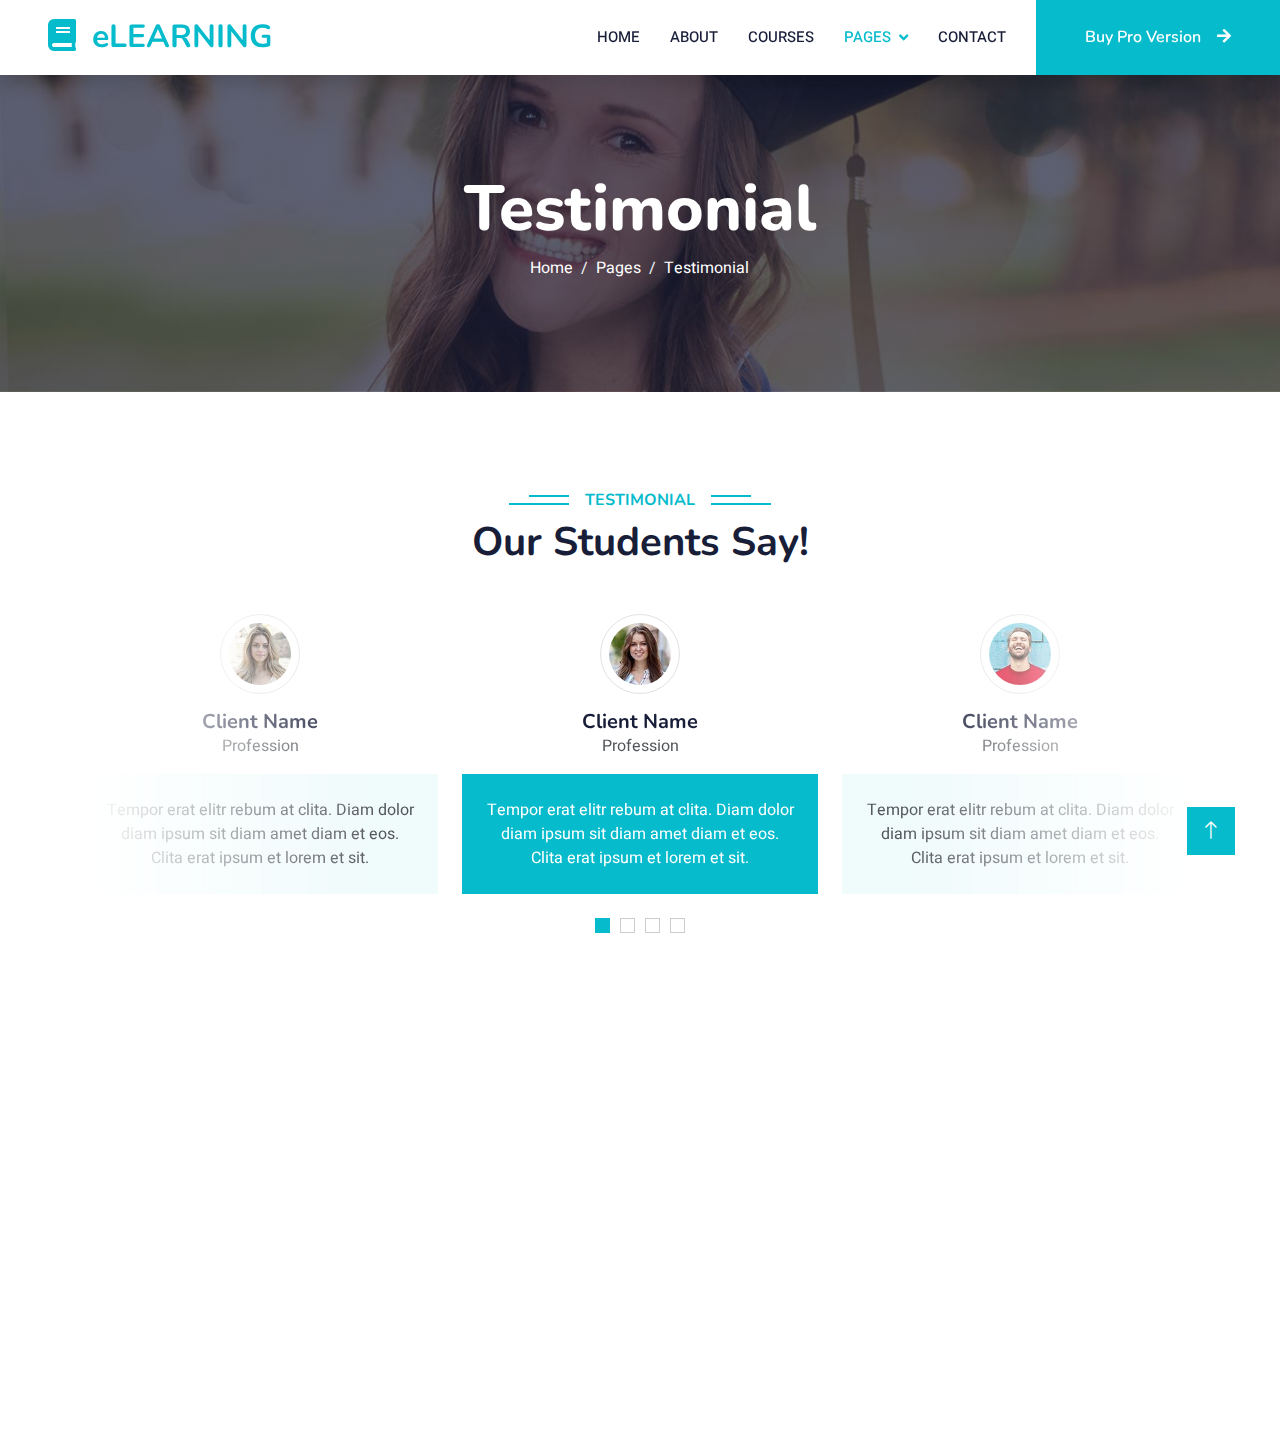
<file: testimonial.html>
<!DOCTYPE html>
<html lang="en">

<head>
    <meta charset="utf-8">
    <title>eLEARNING - eLearning HTML Template</title>
    <meta content="width=device-width, initial-scale=1.0" name="viewport">
    <meta content="" name="keywords">
    <meta content="" name="description">

    <!-- Favicon -->
    <link href="img/favicon.ico" rel="icon">

    <!-- Google Web Fonts -->
    <link rel="preconnect" href="https://fonts.googleapis.com">
    <link rel="preconnect" href="https://fonts.gstatic.com" crossorigin>
    <link href="https://fonts.googleapis.com/css2?family=Heebo:wght@400;500;600&family=Nunito:wght@600;700;800&display=swap" rel="stylesheet">

    <!-- Icon Font Stylesheet -->
    <link href="https://cdnjs.cloudflare.com/ajax/libs/font-awesome/5.10.0/css/all.min.css" rel="stylesheet">
    <link href="https://cdn.jsdelivr.net/npm/bootstrap-icons@1.4.1/font/bootstrap-icons.css" rel="stylesheet">

    <!-- Libraries Stylesheet -->
    <link href="lib/animate/animate.min.css" rel="stylesheet">
    <link href="lib/owlcarousel/assets/owl.carousel.min.css" rel="stylesheet">

    <!-- Customized Bootstrap Stylesheet -->
    <link href="css/bootstrap.min.css" rel="stylesheet">

    <!-- Template Stylesheet -->
    <link href="css/style.css" rel="stylesheet">
</head>

<body>
    <!-- Spinner Start -->
    <div id="spinner" class="show bg-white position-fixed translate-middle w-100 vh-100 top-50 start-50 d-flex align-items-center justify-content-center">
        <div class="spinner-border text-primary" style="width: 3rem; height: 3rem;" role="status">
            <span class="sr-only">Loading...</span>
        </div>
    </div>
    <!-- Spinner End -->


    <!-- Navbar Start -->
    <nav class="navbar navbar-expand-lg bg-white navbar-light shadow sticky-top p-0">
        <a href="index.html" class="navbar-brand d-flex align-items-center px-4 px-lg-5">
            <h2 class="m-0 text-primary"><i class="fa fa-book me-3"></i>eLEARNING</h2>
        </a>
        <button type="button" class="navbar-toggler me-4" data-bs-toggle="collapse" data-bs-target="#navbarCollapse">
            <span class="navbar-toggler-icon"></span>
        </button>
        <div class="collapse navbar-collapse" id="navbarCollapse">
            <div class="navbar-nav ms-auto p-4 p-lg-0">
                <a href="index.html" class="nav-item nav-link">Home</a>
                <a href="about.html" class="nav-item nav-link">About</a>
                <a href="courses.html" class="nav-item nav-link">Courses</a>
                <div class="nav-item dropdown">
                    <a href="#" class="nav-link dropdown-toggle active" data-bs-toggle="dropdown">Pages</a>
                    <div class="dropdown-menu fade-down m-0">
                        <a href="team.html" class="dropdown-item">Our Team</a>
                        <a href="testimonial.html" class="dropdown-item active">Testimonial</a>
                        <a href="404.html" class="dropdown-item">404 Page</a>
                    </div>
                </div>
                <a href="contact.html" class="nav-item nav-link">Contact</a>
            </div>
            <a href="https://htmlcodex.com/downloading/?item=2151" class="btn btn-primary py-4 px-lg-5 d-none d-lg-block">Buy Pro Version<i class="fa fa-arrow-right ms-3"></i></a>
        </div>
    </nav>
    <!-- Navbar End -->


    <!-- Header Start -->
    <div class="container-fluid bg-primary py-5 mb-5 page-header">
        <div class="container py-5">
            <div class="row justify-content-center">
                <div class="col-lg-10 text-center">
                    <h1 class="display-3 text-white animated slideInDown">Testimonial</h1>
                    <nav aria-label="breadcrumb">
                        <ol class="breadcrumb justify-content-center">
                            <li class="breadcrumb-item"><a class="text-white" href="#">Home</a></li>
                            <li class="breadcrumb-item"><a class="text-white" href="#">Pages</a></li>
                            <li class="breadcrumb-item text-white active" aria-current="page">Testimonial</li>
                        </ol>
                    </nav>
                </div>
            </div>
        </div>
    </div>
    <!-- Header End -->


    <!-- Testimonial Start -->
    <div class="container-xxl py-5 wow fadeInUp" data-wow-delay="0.1s">
        <div class="container">
            <div class="text-center">
                <h6 class="section-title bg-white text-center text-primary px-3">Testimonial</h6>
                <h1 class="mb-5">Our Students Say!</h1>
            </div>
            <div class="owl-carousel testimonial-carousel position-relative">
                <div class="testimonial-item text-center">
                    <img class="border rounded-circle p-2 mx-auto mb-3" src="img/testimonial-1.jpg" style="width: 80px; height: 80px;">
                    <h5 class="mb-0">Client Name</h5>
                    <p>Profession</p>
                    <div class="testimonial-text bg-light text-center p-4">
                    <p class="mb-0">Tempor erat elitr rebum at clita. Diam dolor diam ipsum sit diam amet diam et eos. Clita erat ipsum et lorem et sit.</p>
                    </div>
                </div>
                <div class="testimonial-item text-center">
                    <img class="border rounded-circle p-2 mx-auto mb-3" src="img/testimonial-2.jpg" style="width: 80px; height: 80px;">
                    <h5 class="mb-0">Client Name</h5>
                    <p>Profession</p>
                    <div class="testimonial-text bg-light text-center p-4">
                    <p class="mb-0">Tempor erat elitr rebum at clita. Diam dolor diam ipsum sit diam amet diam et eos. Clita erat ipsum et lorem et sit.</p>
                    </div>
                </div>
                <div class="testimonial-item text-center">
                    <img class="border rounded-circle p-2 mx-auto mb-3" src="img/testimonial-3.jpg" style="width: 80px; height: 80px;">
                    <h5 class="mb-0">Client Name</h5>
                    <p>Profession</p>
                    <div class="testimonial-text bg-light text-center p-4">
                    <p class="mb-0">Tempor erat elitr rebum at clita. Diam dolor diam ipsum sit diam amet diam et eos. Clita erat ipsum et lorem et sit.</p>
                    </div>
                </div>
                <div class="testimonial-item text-center">
                    <img class="border rounded-circle p-2 mx-auto mb-3" src="img/testimonial-4.jpg" style="width: 80px; height: 80px;">
                    <h5 class="mb-0">Client Name</h5>
                    <p>Profession</p>
                    <div class="testimonial-text bg-light text-center p-4">
                    <p class="mb-0">Tempor erat elitr rebum at clita. Diam dolor diam ipsum sit diam amet diam et eos. Clita erat ipsum et lorem et sit.</p>
                    </div>
                </div>
            </div>
        </div>
    </div>
    <!-- Testimonial End -->
        

    <!-- Footer Start -->
    <div class="container-fluid bg-dark text-light footer pt-5 mt-5 wow fadeIn" data-wow-delay="0.1s">
        <div class="container py-5">
            <div class="row g-5">
                <div class="col-lg-3 col-md-6">
                    <h4 class="text-white mb-3">Quick Link</h4>
                    <a class="btn btn-link" href="">About Us</a>
                    <a class="btn btn-link" href="">Contact Us</a>
                    <a class="btn btn-link" href="">Privacy Policy</a>
                    <a class="btn btn-link" href="">Terms & Condition</a>
                    <a class="btn btn-link" href="">FAQs & Help</a>
                </div>
                <div class="col-lg-3 col-md-6">
                    <h4 class="text-white mb-3">Contact</h4>
                    <p class="mb-2"><i class="fa fa-map-marker-alt me-3"></i>123 Street, New York, USA</p>
                    <p class="mb-2"><i class="fa fa-phone-alt me-3"></i>+012 345 67890</p>
                    <p class="mb-2"><i class="fa fa-envelope me-3"></i>info@example.com</p>
                    <div class="d-flex pt-2">
                        <a class="btn btn-outline-light btn-social" href=""><i class="fab fa-twitter"></i></a>
                        <a class="btn btn-outline-light btn-social" href=""><i class="fab fa-facebook-f"></i></a>
                        <a class="btn btn-outline-light btn-social" href=""><i class="fab fa-youtube"></i></a>
                        <a class="btn btn-outline-light btn-social" href=""><i class="fab fa-linkedin-in"></i></a>
                    </div>
                </div>
                <div class="col-lg-3 col-md-6">
                    <h4 class="text-white mb-3">Gallery</h4>
                    <div class="row g-2 pt-2">
                        <div class="col-4">
                            <img class="img-fluid bg-light p-1" src="img/course-1.jpg" alt="">
                        </div>
                        <div class="col-4">
                            <img class="img-fluid bg-light p-1" src="img/course-2.jpg" alt="">
                        </div>
                        <div class="col-4">
                            <img class="img-fluid bg-light p-1" src="img/course-3.jpg" alt="">
                        </div>
                        <div class="col-4">
                            <img class="img-fluid bg-light p-1" src="img/course-2.jpg" alt="">
                        </div>
                        <div class="col-4">
                            <img class="img-fluid bg-light p-1" src="img/course-3.jpg" alt="">
                        </div>
                        <div class="col-4">
                            <img class="img-fluid bg-light p-1" src="img/course-1.jpg" alt="">
                        </div>
                    </div>
                </div>
                <div class="col-lg-3 col-md-6">
                    <h4 class="text-white mb-3">Newsletter</h4>
                    <p>Dolor amet sit justo amet elitr clita ipsum elitr est.</p>
                    <div class="position-relative mx-auto" style="max-width: 400px;">
                        <input class="form-control border-0 w-100 py-3 ps-4 pe-5" type="text" placeholder="Your email">
                        <button type="button" class="btn btn-primary py-2 position-absolute top-0 end-0 mt-2 me-2">SignUp</button>
                    </div>
                </div>
            </div>
        </div>
        <div class="container">
            <div class="copyright">
                <div class="row">
                    <div class="col-md-6 text-center text-md-start mb-3 mb-md-0">
                        &copy; <a class="border-bottom" href="#">Your Site Name</a>, All Right Reserved.

                        <!--/*** The author’s attribution link must remain intact in the template. ***/-->
                        <!--/*** If you wish to remove this credit link, please purchase the Pro Version . ***/-->
                        Designed By <a class="border-bottom" href="https://htmlcodex.com">HTML Codex</a>
                    </div>
                    <div class="col-md-6 text-center text-md-end">
                        <div class="footer-menu">
                            <a href="">Home</a>
                            <a href="">Cookies</a>
                            <a href="">Help</a>
                            <a href="">FQAs</a>
                        </div>
                    </div>
                </div>
            </div>
        </div>
    </div>
    <!-- Footer End -->


    <!-- Back to Top -->
    <a href="#" class="btn btn-lg btn-primary btn-lg-square back-to-top"><i class="bi bi-arrow-up"></i></a>


    <!-- JavaScript Libraries -->
    <script src="https://code.jquery.com/jquery-3.4.1.min.js"></script>
    <script src="https://cdn.jsdelivr.net/npm/bootstrap@5.0.0/dist/js/bootstrap.bundle.min.js"></script>
    <script src="lib/wow/wow.min.js"></script>
    <script src="lib/easing/easing.min.js"></script>
    <script src="lib/waypoints/waypoints.min.js"></script>
    <script src="lib/owlcarousel/owl.carousel.min.js"></script>

    <!-- Template Javascript -->
    <script src="js/main.js"></script>
</body>

</html>
</file>
<file: css/style.css>
/********** Template CSS **********/
:root {
    --primary: #06BBCC;
    --light: #F0FBFC;
    --dark: #181d38;
}

.fw-medium {
    font-weight: 600 !important;
}

.fw-semi-bold {
    font-weight: 700 !important;
}

.back-to-top {
    position: fixed;
    display: none;
    right: 45px;
    bottom: 45px;
    z-index: 99;
}


/*** Spinner ***/
#spinner {
    opacity: 0;
    visibility: hidden;
    transition: opacity .5s ease-out, visibility 0s linear .5s;
    z-index: 99999;
}

#spinner.show {
    transition: opacity .5s ease-out, visibility 0s linear 0s;
    visibility: visible;
    opacity: 1;
}


/*** Button ***/
.btn {
    font-family: 'Nunito', sans-serif;
    font-weight: 600;
    transition: .5s;
}

.btn.btn-primary,
.btn.btn-secondary {
    color: #FFFFFF;
}

.btn-square {
    width: 38px;
    height: 38px;
}

.btn-sm-square {
    width: 32px;
    height: 32px;
}

.btn-lg-square {
    width: 48px;
    height: 48px;
}

.btn-square,
.btn-sm-square,
.btn-lg-square {
    padding: 0;
    display: flex;
    align-items: center;
    justify-content: center;
    font-weight: normal;
    border-radius: 0px;
}


/*** Navbar ***/
.navbar .dropdown-toggle::after {
    border: none;
    content: "\f107";
    font-family: "Font Awesome 5 Free";
    font-weight: 900;
    vertical-align: middle;
    margin-left: 8px;
}

.navbar-light .navbar-nav .nav-link {
    margin-right: 30px;
    padding: 25px 0;
    color: #FFFFFF;
    font-size: 15px;
    text-transform: uppercase;
    outline: none;
}

.navbar-light .navbar-nav .nav-link:hover,
.navbar-light .navbar-nav .nav-link.active {
    color: var(--primary);
}

@media (max-width: 991.98px) {
    .navbar-light .navbar-nav .nav-link  {
        margin-right: 0;
        padding: 10px 0;
    }

    .navbar-light .navbar-nav {
        border-top: 1px solid #EEEEEE;
    }
}

.navbar-light .navbar-brand,
.navbar-light a.btn {
    height: 75px;
}

.navbar-light .navbar-nav .nav-link {
    color: var(--dark);
    font-weight: 500;
}

.navbar-light.sticky-top {
    top: -100px;
    transition: .5s;
}

@media (min-width: 992px) {
    .navbar .nav-item .dropdown-menu {
        display: block;
        margin-top: 0;
        opacity: 0;
        visibility: hidden;
        transition: .5s;
    }

    .navbar .dropdown-menu.fade-down {
        top: 100%;
        transform: rotateX(-75deg);
        transform-origin: 0% 0%;
    }

    .navbar .nav-item:hover .dropdown-menu {
        top: 100%;
        transform: rotateX(0deg);
        visibility: visible;
        transition: .5s;
        opacity: 1;
    }
}


/*** Header carousel ***/
@media (max-width: 768px) {
    .header-carousel .owl-carousel-item {
        position: relative;
        min-height: 500px;
    }
    
    .header-carousel .owl-carousel-item img {
        position: absolute;
        width: 100%;
        height: 100%;
        object-fit: cover;
    }
}

.header-carousel .owl-nav {
    position: absolute;
    top: 50%;
    right: 8%;
    transform: translateY(-50%);
    display: flex;
    flex-direction: column;
}

.header-carousel .owl-nav .owl-prev,
.header-carousel .owl-nav .owl-next {
    margin: 7px 0;
    width: 45px;
    height: 45px;
    display: flex;
    align-items: center;
    justify-content: center;
    color: #FFFFFF;
    background: transparent;
    border: 1px solid #FFFFFF;
    font-size: 22px;
    transition: .5s;
}

.header-carousel .owl-nav .owl-prev:hover,
.header-carousel .owl-nav .owl-next:hover {
    background: var(--primary);
    border-color: var(--primary);
}

.page-header {
    background: linear-gradient(rgba(24, 29, 56, .7), rgba(24, 29, 56, .7)), url(../img/carousel-1.jpg);
    background-position: center center;
    background-repeat: no-repeat;
    background-size: cover;
}

.page-header-inner {
    background: rgba(15, 23, 43, .7);
}

.breadcrumb-item + .breadcrumb-item::before {
    color: var(--light);
}


/*** Section Title ***/
.section-title {
    position: relative;
    display: inline-block;
    text-transform: uppercase;
}

.section-title::before {
    position: absolute;
    content: "";
    width: calc(100% + 80px);
    height: 2px;
    top: 4px;
    left: -40px;
    background: var(--primary);
    z-index: -1;
}

.section-title::after {
    position: absolute;
    content: "";
    width: calc(100% + 120px);
    height: 2px;
    bottom: 5px;
    left: -60px;
    background: var(--primary);
    z-index: -1;
}

.section-title.text-start::before {
    width: calc(100% + 40px);
    left: 0;
}

.section-title.text-start::after {
    width: calc(100% + 60px);
    left: 0;
}


/*** Service ***/
.service-item {
    background: var(--light);
    transition: .5s;
}

.service-item:hover {
    margin-top: -10px;
    background: var(--primary);
}

.service-item * {
    transition: .5s;
}

.service-item:hover * {
    color: var(--light) !important;
}


/*** Categories & Courses ***/
.category img,
.course-item img {
    transition: .5s;
}

.category a:hover img,
.course-item:hover img {
    transform: scale(1.1);
}


/*** Team ***/
.team-item img {
    transition: .5s;
}

.team-item:hover img {
    transform: scale(1.1);
}


/*** Testimonial ***/
.testimonial-carousel::before {
    position: absolute;
    content: "";
    top: 0;
    left: 0;
    height: 100%;
    width: 0;
    background: linear-gradient(to right, rgba(255, 255, 255, 1) 0%, rgba(255, 255, 255, 0) 100%);
    z-index: 1;
}

.testimonial-carousel::after {
    position: absolute;
    content: "";
    top: 0;
    right: 0;
    height: 100%;
    width: 0;
    background: linear-gradient(to left, rgba(255, 255, 255, 1) 0%, rgba(255, 255, 255, 0) 100%);
    z-index: 1;
}

@media (min-width: 768px) {
    .testimonial-carousel::before,
    .testimonial-carousel::after {
        width: 200px;
    }
}

@media (min-width: 992px) {
    .testimonial-carousel::before,
    .testimonial-carousel::after {
        width: 300px;
    }
}

.testimonial-carousel .owl-item .testimonial-text,
.testimonial-carousel .owl-item.center .testimonial-text * {
    transition: .5s;
}

.testimonial-carousel .owl-item.center .testimonial-text {
    background: var(--primary) !important;
}

.testimonial-carousel .owl-item.center .testimonial-text * {
    color: #FFFFFF !important;
}

.testimonial-carousel .owl-dots {
    margin-top: 24px;
    display: flex;
    align-items: flex-end;
    justify-content: center;
}

.testimonial-carousel .owl-dot {
    position: relative;
    display: inline-block;
    margin: 0 5px;
    width: 15px;
    height: 15px;
    border: 1px solid #CCCCCC;
    transition: .5s;
}

.testimonial-carousel .owl-dot.active {
    background: var(--primary);
    border-color: var(--primary);
}


/*** Footer ***/
.footer .btn.btn-social {
    margin-right: 5px;
    width: 35px;
    height: 35px;
    display: flex;
    align-items: center;
    justify-content: center;
    color: var(--light);
    font-weight: normal;
    border: 1px solid #FFFFFF;
    border-radius: 35px;
    transition: .3s;
}

.footer .btn.btn-social:hover {
    color: var(--primary);
}

.footer .btn.btn-link {
    display: block;
    margin-bottom: 5px;
    padding: 0;
    text-align: left;
    color: #FFFFFF;
    font-size: 15px;
    font-weight: normal;
    text-transform: capitalize;
    transition: .3s;
}

.footer .btn.btn-link::before {
    position: relative;
    content: "\f105";
    font-family: "Font Awesome 5 Free";
    font-weight: 900;
    margin-right: 10px;
}

.footer .btn.btn-link:hover {
    letter-spacing: 1px;
    box-shadow: none;
}

.footer .copyright {
    padding: 25px 0;
    font-size: 15px;
    border-top: 1px solid rgba(256, 256, 256, .1);
}

.footer .copyright a {
    color: var(--light);
}

.footer .footer-menu a {
    margin-right: 15px;
    padding-right: 15px;
    border-right: 1px solid rgba(255, 255, 255, .1);
}

.footer .footer-menu a:last-child {
    margin-right: 0;
    padding-right: 0;
    border-right: none;
}
</file>
